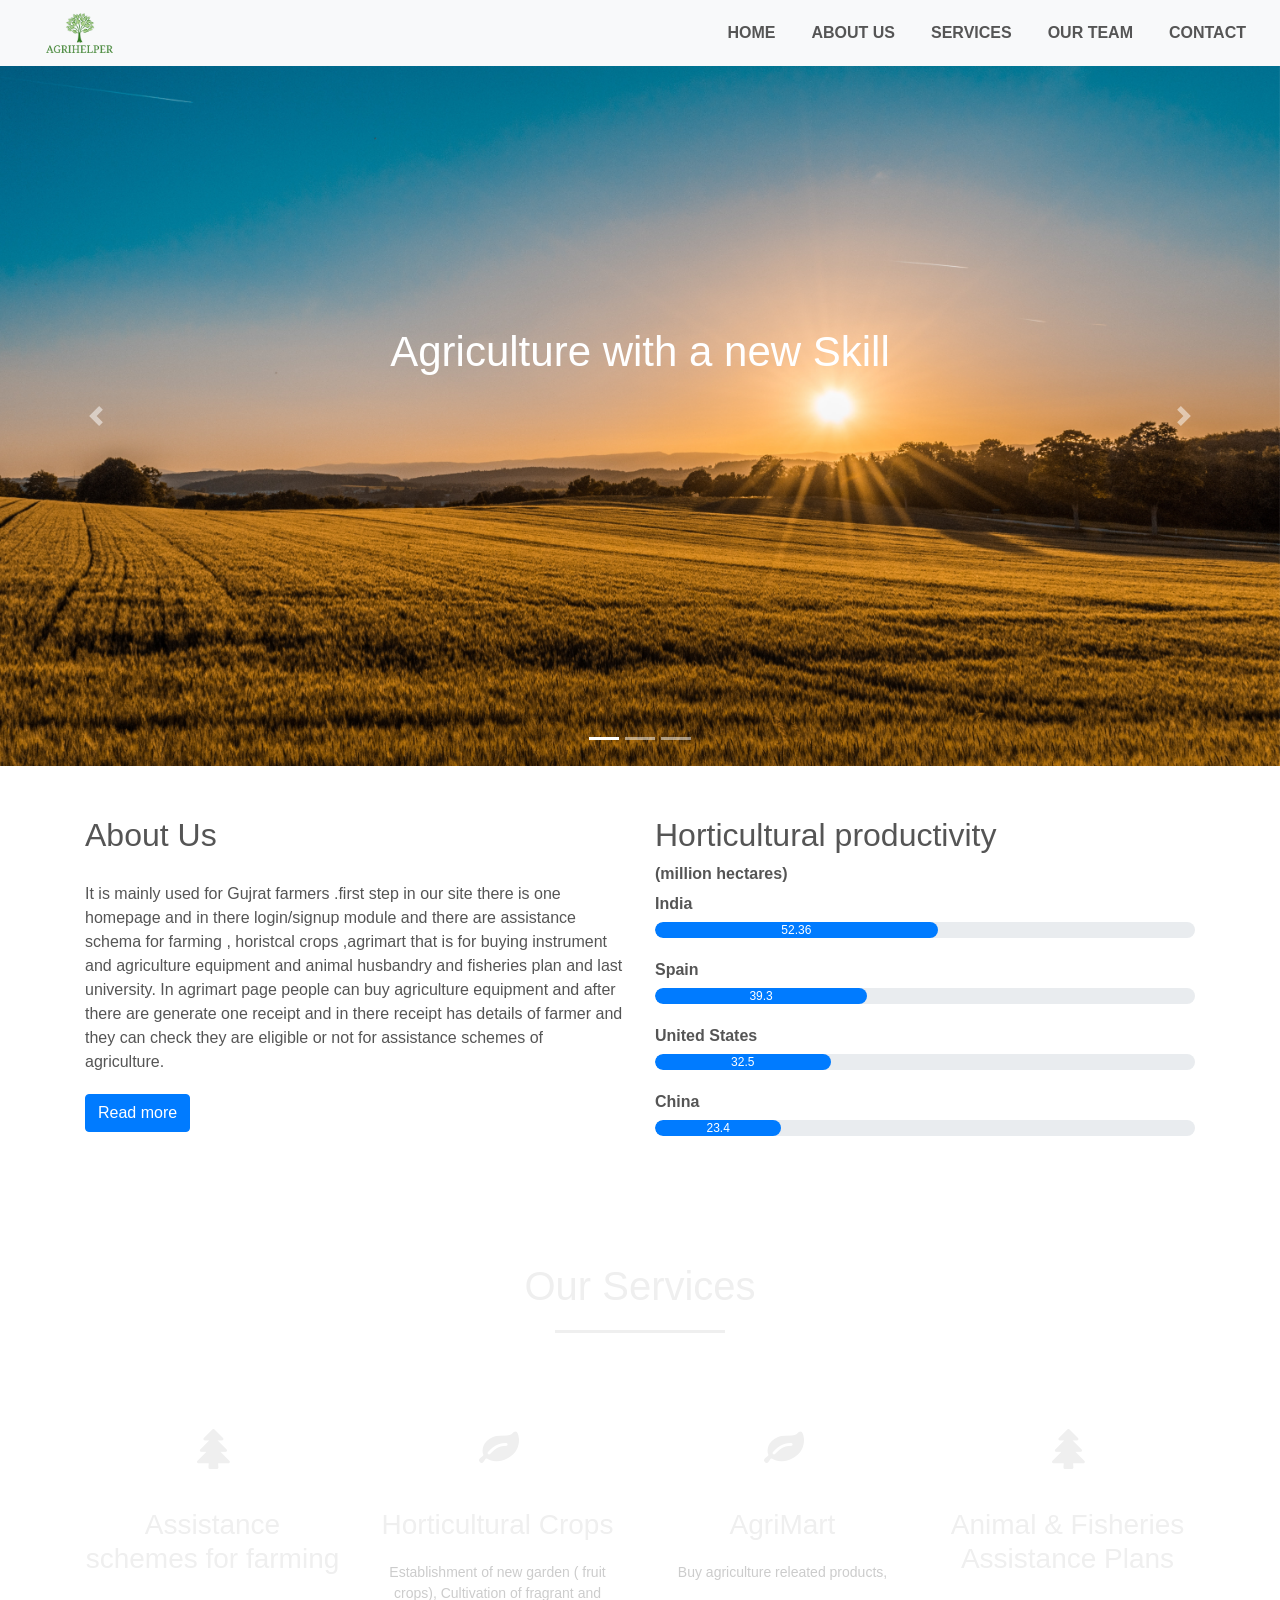
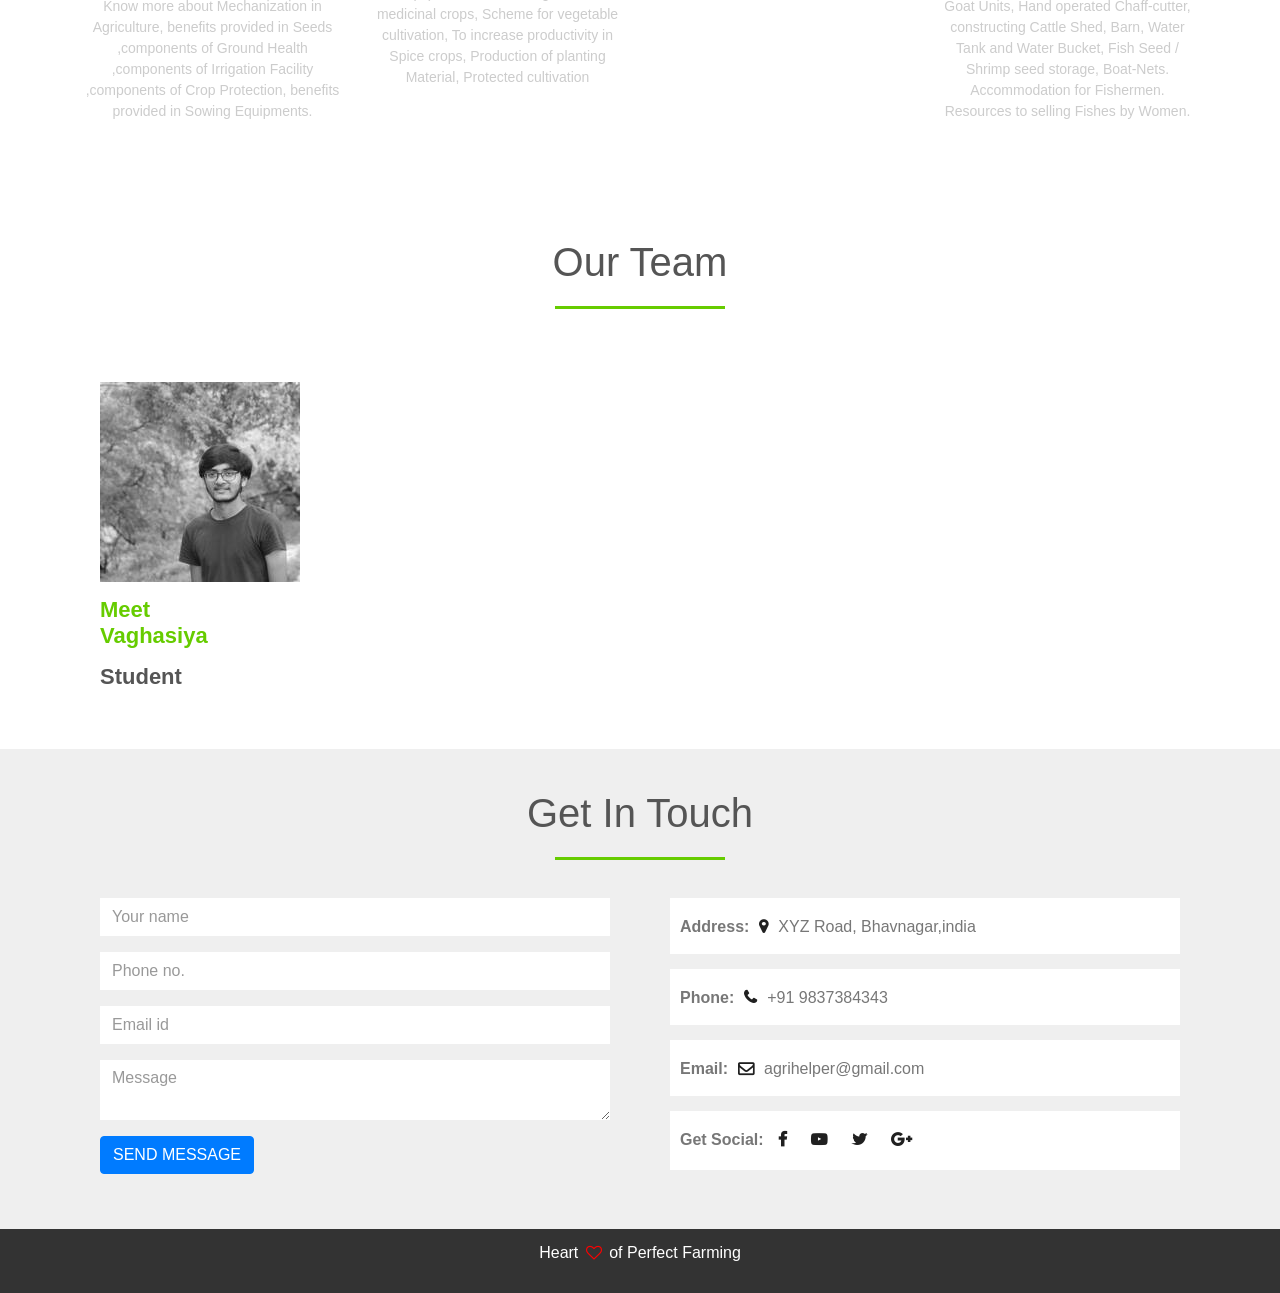
<file: web/index.html>
<html>
    <head>
        <title>AgriHelper</title>
        <link rel="stylesheet" href="style.css">
        <link rel="stylesheet" href="https://stackpath.bootstrapcdn.com/bootstrap/4.4.1/css/bootstrap.min.css">
        <link rel="stylesheet" href="https://stackpath.bootstrapcdn.com/font-awesome/4.7.0/css/font-awesome.min.css">
        <script src="https://code.jquery.com/jquery-3.4.1.slim.min.js"></script>
        <script src="https://cdn.jsdelivr.net/npm/popper.js@1.16.0/dist/umd/popper.min.js"></script>
        <script src="https://stackpath.bootstrapcdn.com/bootstrap/4.4.1/js/bootstrap.min.js"></script>
 

    </head>
    <body>
        <section id="nav-bar">
            <nav class="navbar navbar-expand-lg navbar-light bg-light">
                <a class="navbar-brand" href="index.html"><img src="pic/logo.png"></a>
                <button class="navbar-toggler" type="button" data-toggle="collapse" data-target="#navbarNav" aria-controls="navbarNav" aria-expanded="false" aria-label="Toggle navigation">
                  <span class="navbar-toggler-icon"></span>
                </button>
                <div class="collapse navbar-collapse" id="navbarNav">
                  <ul class="navbar-nav ml-auto">
                    <li class="nav-item">
                      <a class="nav-link" href="#top">HOME</a>
                    </li>
                    <li class="nav-item">
                      <a class="nav-link" href="#about">ABOUT US</a>
                    </li>
                    <li class="nav-item">
                      <a class="nav-link" href="#services">SERVICES</a>
                    </li>
                    <li class="nav-item">
                      <a class="nav-link " href="#team" >OUR TEAM</a>
                    </li>
                    <li class="nav-item">
                      <a class="nav-link " href="#contact" >CONTACT</a>
                    </li>
                  </ul>
                </div>
              </nav>
        </section>
        <div id="slider">
            <div id="headerSlider" class="carousel slide" data-ride="carousel">
                <ol class="carousel-indicators">
                  <li data-target="#headerSlider" data-slide-to="0" class="active"></li>
                  <li data-target="#headerSlider" data-slide-to="1"></li>
                  <li data-target="#headerSlider" data-slide-to="2"></li>
                </ol>
                <div class="carousel-inner">
                  <div class="carousel-item active">
                    <img src="pic/b.jpg" class="d-block img-fluid" style="height: 700px;width: 100%;">
                    <div class="carousel-caption">
                        <h5>Agriculture with a new Skill</h5>
                    </div>
                  </div>
                  <div class="carousel-item">
                    <img src="pic/c.jpg" class="d-block img-fluid" style="height: 700px;width: 100%;">
                    <div class="carousel-caption">
                        <h5>Agriculture that works for the future</h5>
                    </div>
                  </div>
                  <div class="carousel-item">
                    <img src="pic/1.jpg" class="d-block img-fluid" style="height: 700px;width: 100%;">
                    <div class="carousel-caption">
                        <h5>Growing community by inspiring healthy, whole, abundant living.</h5>
                    </div>
                  </div>
                </div>
                <a class="carousel-control-prev" href="#headerSlider" role="button" data-slide="prev">
                  <span class="carousel-control-prev-icon" aria-hidden="true"></span>
                  <span class="sr-only">Previous</span>
                </a>
                <a class="carousel-control-next" href="#headerSlider" role="button" data-slide="next">
                  <span class="carousel-control-next-icon" aria-hidden="true"></span>
                  <span class="sr-only">Next</span>
                </a>
              </div>
        </div>


        <section id="about">
            <div class="container">
                <div class="row">
                    <div class="col-md-6">
                        <h2>About Us</h2>
                        <div class="about-content">
                            It is mainly used for Gujrat farmers .first step in our site there is one homepage and in there 
                            login/signup module and there are assistance schema for farming , horistcal crops ,agrimart that 
                            is for buying instrument and agriculture equipment and animal husbandry and fisheries plan and last
                            university. In agrimart page people can buy agriculture equipment and after there are generate one
                            receipt and in there receipt has details of farmer and they can check they are eligible or not for 
                            assistance schemes of agriculture.
                        </div>
                        <button type="button" class="btn btn-primary">Read more</button>
                    </div>
                    <div class="col-md-6 skills-bar">
                        <h2>Horticultural productivity</h2><p>(million hectares)</p>
                        <p>India</p>
                        <div class="progress">
                            <div class="progress-bar" style="width: 52.36%;">52.36</div>
                        </div>
                        <p>Spain</p>
                        <div class="progress">
                            <div class="progress-bar" style="width: 39.3%;">39.3</div>
                        </div>
                        <p>United States</p>
                        <div class="progress">
                            <div class="progress-bar" style="width: 32.5%;">32.5</div>
                        </div>
                        <p>China</p>
                        <div class="progress">
                            <div class="progress-bar" style="width: 23.4%;">23.4</div>
                        </div>
                    </div>
                </div>
            </div>
        </section>

        <section id="services">
            <div class="container">
                <h1>Our Services</h1>
                <div class="row services">
                    <div class="col-md-3 text-center" onclick="window.location.href='secound.php';">
                        <div class="icon">
                            <i class="fa fa-tree"></i>
                        </div>
                        <h3>Assistance schemes for farming</h3>
                        <p>Know more about Mechanization in Agriculture, benefits provided in Seeds ,components of Ground Health ,components of Irrigation Facility 
                            ,components of Crop Protection, benefits provided in Sowing Equipments.</p>
                    </div>
                    <div class="col-md-3 text-center" onclick="window.location.href='third.html';">
                        <div class="icon">
                            <i class="fa fa-leaf"></i>
                        </div>
                        <h3>Horticultural Crops</h3>
                        <p>Establishment of new garden ( fruit crops), Cultivation of fragrant and medicinal crops, Scheme for vegetable cultivation,  To increase productivity in Spice crops, Production of planting Material, Protected cultivation</p>
                    </div>
                    <div class="col-md-3 text-center" onclick="window.location.href='index.php';">
                        <div class="icon">
                            <i class="fa fa-leaf"></i>
                        </div>
                        <h3>AgriMart</h3>
                        <p>Buy agriculture releated products, </p>
                    </div>
                    <div class="col-md-3 text-center" onclick="window.location.href='four.html';">
                        <div class="icon" >
                            <i class="fa fa-tree"></i>
                        </div>
                        <h3>Animal & Fisheries Assistance Plans</h3>
                        <p>Goat Units, Hand operated Chaff-cutter, constructing Cattle Shed, Barn, Water Tank and Water Bucket, Fish Seed / Shrimp seed storage, Boat-Nets. Accommodation for Fishermen.
                            Resources to selling Fishes by Women.</p>
                    </div>
                </div>
            </div>

        </section>

        <section id="team">
            <div class="container">
                <h1>Our Team</h1>
                <div class="row">
                    <div class="col-md-3 profile-pic text-center">
                        <!-- <div class="img-box">
                            <img src="pic/team1.jpg" class="img-responsive">
                            <ul>
                                <a href="#"><li> <i class="fa fa-facebook"></i></li></a>
                                <a href="#"><li> <i class="fa fa-twitter"></i></li></a>
                                <a href="#"><li> <i class="fa fa-linkedin"></i></li></a>
                            </ul>
                        </div>
                        <h2>Smit Khokhariya</h2>
                        <h3>Student</h3>
                    </div>-->
                    <div class="col-md-3 profile-pic text-center" >
                        <div class="img-box">
                            <img src="pic/meet_vaghasiya.jpg" class="img-responsive">
                            <ul>
                                <a href="#"><li> <i class="fa fa-facebook"></i></li></a>
                                <a href="#"><li> <i class="fa fa-twitter"></i></li></a>
                                <a href="#"><li> <i class="fa fa-linkedin"></i></li></a>
                            </ul>
                        </div>
                        <h2>Meet Vaghasiya</h2>
                        <h3>Student</h3>
                    </div>
                </div>
            </div>
        </section>
        <section id="contact">
            <div class="container">
                <h1>Get In Touch</h1>
                <div class="row">
                    <div class="col-md-6">
                        <form class="contact-form" action="includes/feedback.php" method="POST">
                            <div class="form-group">
                                <input type="text" class="form-control" name="username" placeholder="Your name" required>
                            </div>
                            <div class="form-group">
                                <input type="number" class="form-control" name="phoneno" placeholder="Phone no." required > 
                            </div>
                            <div class="form-group">
                                <input type="email" class="form-control" name="email" placeholder="Email id" required>
                            </div>
                            <div class="form-group">
                                <textarea  class="form-control" row="4"  name="message" placeholder="Message" required></textarea>
                            </div>
                            <button type="submit" class="btn btn-primary">SEND MESSAGE</button>
                        </form>
                    </div>
                    <div class="col-md-6 contact-info">
                        <div class="follow"><b>Address:</b><i class="fa fa-map-marker"></i>XYZ Road, Bhavnagar,india</div>
                        <div class="follow"><b>Phone:</b><i class="fa fa-phone"></i>+91 9837384343</div>
                        <div class="follow"><b>Email:</b><i class="fa fa-envelope-o"></i>agrihelper@gmail.com</div>
                        <div class="follow"><label><b>Get Social:</b></label>
                            <a href="#"><i class="fa fa-facebook"></i></a>
                            <a href="#"><i class="fa fa-youtube-play"></i></a>
                            <a href="#"><i class="fa fa-twitter"></i></a>
                            <a href="#"><i class="fa fa-google-plus"></i></a>
                        </div>
                    </div>
                </div>
            </div>
        </section>

        <section id="footer">
            <div class="container text-center">
                <p>Heart <i class="fa fa-heart-o"></i> of Perfect Farming</p>
            </div>
        </section>

        <script src="js/smooth-scroll.js"></script>
        <script>
            var scroll = new SmoothScroll('a[href*="#"]');
        </script>
    </body>
</html>
</file>
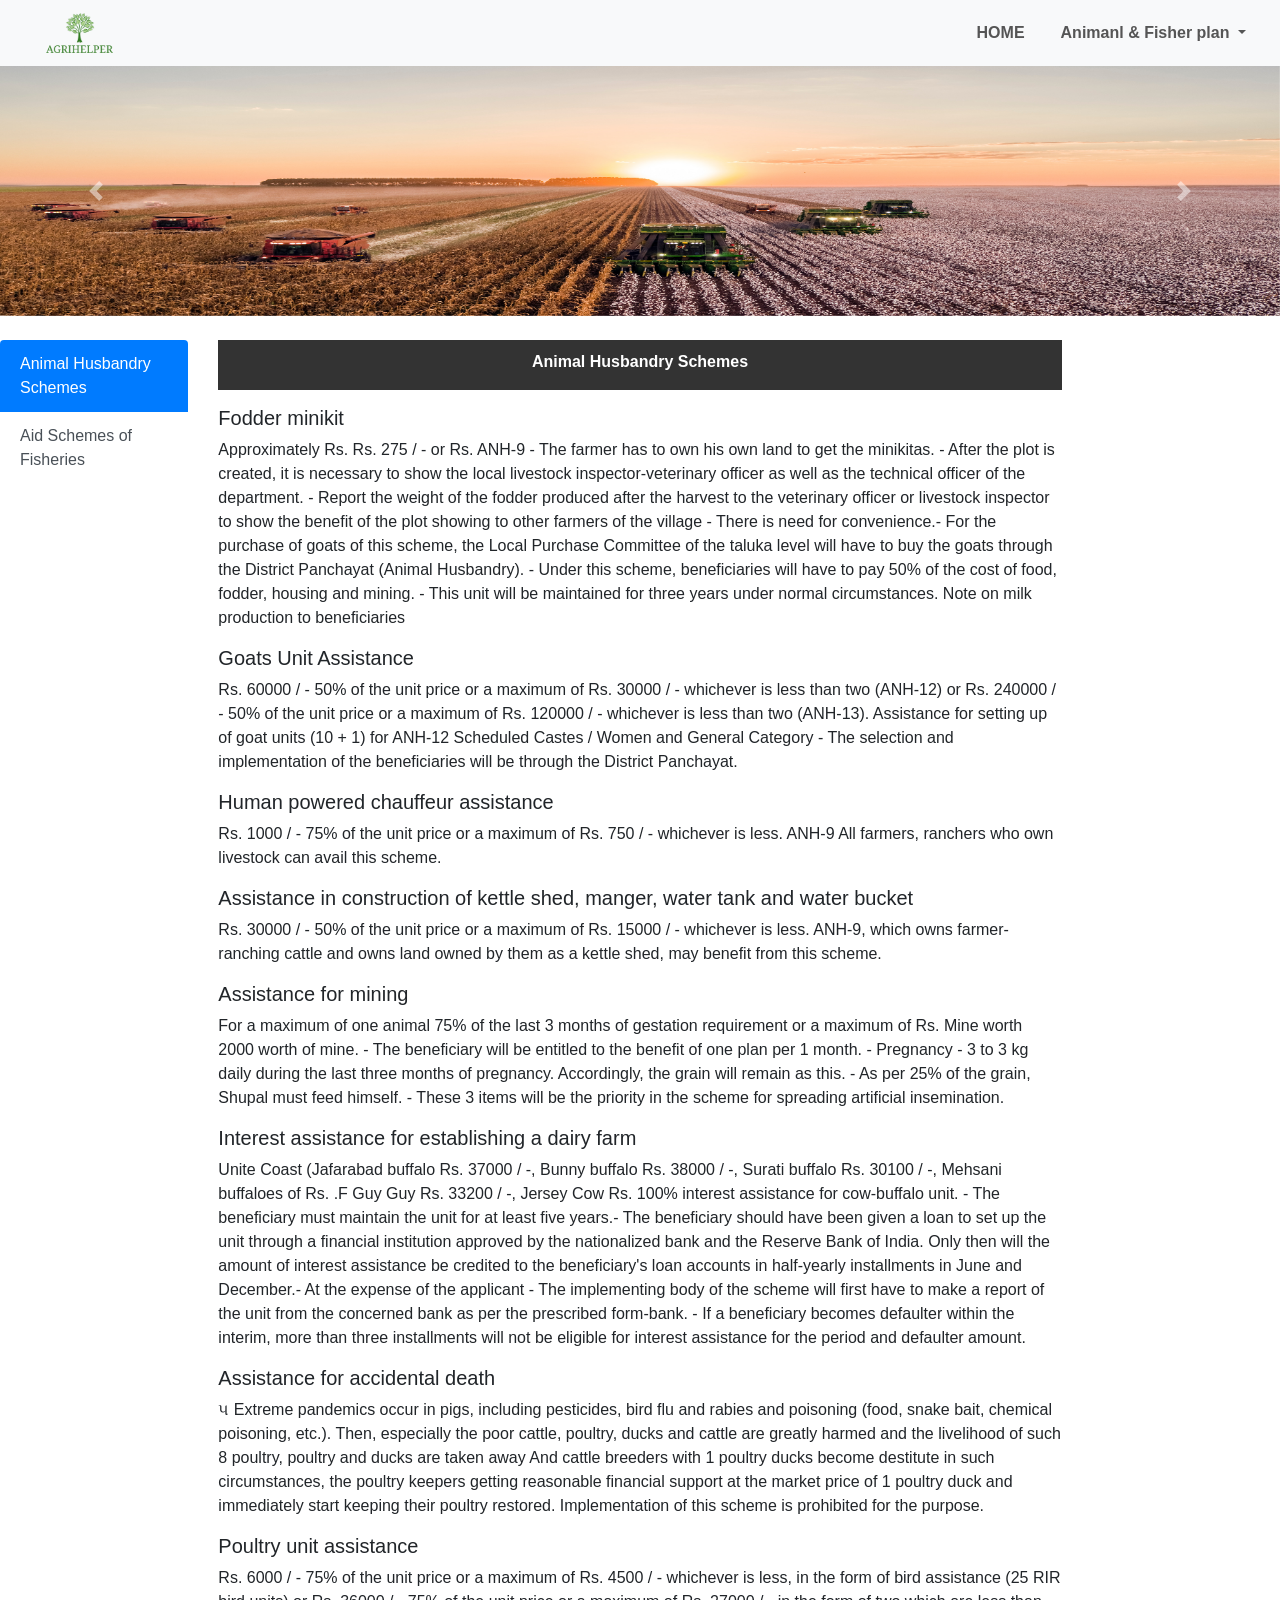
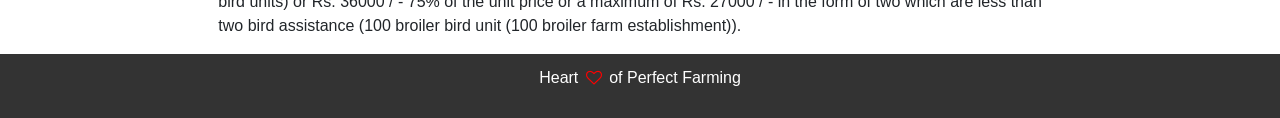
<file: web/four.html>
<!doctype html>
<html lang="en">
  <head>
  
    <!-- Required meta tags -->
    <meta charset="utf-8">
    <meta name="viewport" content="width=device-width, initial-scale=1, shrink-to-fit=no">

    <!-- Bootstrap CSS -->
    <link rel="stylesheet" href="bootstrap1.css" >
    <link rel="stylesheet" href="secound.css">
    <link rel="stylesheet" href="style.css">
    <link rel="stylesheet" href="https://stackpath.bootstrapcdn.com/bootstrap/4.4.1/css/bootstrap.min.css">
    <link rel="stylesheet" href="https://stackpath.bootstrapcdn.com/font-awesome/4.7.0/css/font-awesome.min.css">
    <script src="https://code.jquery.com/jquery-3.4.1.slim.min.js"></script>
    <script src="https://cdn.jsdelivr.net/npm/popper.js@1.16.0/dist/umd/popper.min.js"></script>
    <script src="https://stackpath.bootstrapcdn.com/bootstrap/4.4.1/js/bootstrap.min.js"></script>
    <title>AgriHelper</title>
 
    <style>
           
</style>
  </head>
  <body>
    <section id="nav-bar">
      <nav class="navbar navbar-expand-lg navbar-light bg-light">
          <a class="navbar-brand" href="index.html"><img src="pic/logo.png"></a>
          <button class="navbar-toggler" type="button" data-toggle="collapse" data-target="#navbarNav" aria-controls="navbarNav" aria-expanded="false" aria-label="Toggle navigation">
            <span class="navbar-toggler-icon"></span>
          </button>
          <div class="collapse navbar-collapse" id="navbarNav">
            <ul class="navbar-nav ml-auto">
              <li class="nav-item">
                <a class="nav-link" href="#index.html">HOME</a>
              </li>
              <li class="nav-item dropdown">
                <a class="nav-link dropdown-toggle" href="#" id="navbarDropdown" role="button" style="color:rgb(45, 224, 21);" data-toggle="dropdown" aria-haspopup="true" aria-expanded="false">
                  Animanl & Fisher plan 
                 </a>
                 <div class="dropdown-menu" aria-labelledby="navbarDropdown">
                   <a class="dropdown-item" href="secound.php"> Assistance schemes for farming</a>
                   <a class="dropdown-item" href="third.html">Horticultural crops</a>
                   
                   <a class="dropdown-item" href="index.php">AgriMart</a>
                   
                 </div>
              </li>
            </ul>
          </div>
        </nav>
  </section>
<div id="carouselExampleIndicators" class="carousel slide" data-ride="carousel">
 
  <div class="carousel-inner">
    <div class="carousel-item active">
      <img src="pic/c.jpg" class="d-block w-100"  alt="..." height=250>
    </div>
    <div class="carousel-item">
      <img src="pic/b.jpg" class="d-block w-100" alt="..." height=250>
    </div>
    <div class="carousel-item">
      <img src="pic/a.jpg" class="d-block w-100" alt="..." height=250>
    </div>
  </div>
  <a class="carousel-control-prev" href="#carouselExampleIndicators" role="button" data-slide="prev">
    <span class="carousel-control-prev-icon" aria-hidden="true"></span>
    <span class="sr-only">Previous</span>
  </a>
 <a class="carousel-control-next" href="#carouselExampleIndicators" role="button" data-slide="next">
    <span class="carousel-control-next-icon" aria-hidden="true"></span>
    <span class="sr-only">Next</span>
  </a>
</div><br>
  

</div>
<div class="row ">
  <div class="col-2 " >
    <div class="list-group " id="list-tab" role="tablist">
      <a class="list-group-item list-group-item-action active " style="border:2px;" id="list-home-list" data-toggle="list" href="#list-home"
        role="tab" aria-controls="home">Animal Husbandry Schemes</a>
      <a class="list-group-item list-group-item-action "  style="border:2px;"id="list-profile-list" data-toggle="list" href="#list-profile"
        role="tab" aria-controls="profile">Aid Schemes of Fisheries</a>
     
    </div>
  </div>
  <div class="col-8">
    <div class="tab-content" id="nav-tabContent">
      <div class="tab-pane fade show active" id="list-home" role="tabpanel" aria-labelledby="list-home-list">
      <p style="background:#333;color:#fff;height:50px;text-align:center;padding:10px"><b>Animal Husbandry Schemes</b></p>
      <h5>Fodder minikit</h5>
       <p>Approximately Rs. Rs. 275 / - or Rs. ANH-9 - The farmer has to own his own land to get the minikitas. - After the plot is created,
            it is necessary to show the local livestock inspector-veterinary officer as well as the technical officer of the department. - Report
            the weight of the fodder produced after the harvest to the veterinary officer or livestock inspector to show the benefit of the plot 
            showing to other farmers of the village - There is need for convenience.- For the purchase of goats of this scheme, the Local Purchase 
            Committee of the taluka level will have to buy the goats through the District Panchayat (Animal Husbandry). - Under this scheme, beneficiaries
            will have to pay 50% of the cost of food, fodder, housing and mining. - This unit will be maintained for three years under normal circumstances.
            Note on milk production to beneficiaries</p>
        <h5>Goats Unit Assistance</h5>
        <p>Rs. 60000 / - 50% of the unit price or a maximum of Rs. 30000 / - whichever is less than two (ANH-12) or Rs. 240000 / - 50% of the unit price 
        or a maximum of Rs. 120000 / - whichever is less than two (ANH-13). Assistance for setting up of goat units (10 + 1) for ANH-12 Scheduled Castes
        / Women and General Category - The selection and implementation of the beneficiaries will be through the District Panchayat.</p>
        <h5>Human powered chauffeur assistance</h5>
        <p>Rs. 1000 / - 75% of the unit price or a maximum of Rs. 750 / - whichever is less. ANH-9 All farmers, ranchers who own livestock can avail this scheme.</p>
        <h5>Assistance in construction of kettle shed, manger, water tank and water bucket</h5>
        <p>Rs. 30000 / - 50% of the unit price or a maximum of Rs. 15000 / - whichever is less. ANH-9, which owns farmer-ranching cattle and owns land owned by them as a kettle
         shed, may benefit from this scheme.</p>
        <h5>Assistance for mining</h5>
        <p>For a maximum of one animal 75% of the last 3 months of gestation requirement or a maximum of Rs. Mine worth 2000 worth of mine. - The beneficiary will be entitled to
        the benefit of one plan per 1 month. - Pregnancy - 3 to 3 kg daily during the last three months of pregnancy. Accordingly, the grain will remain as this. - As per 25% of
        the grain, Shupal must feed himself. - These 3 items will be the priority in the scheme for spreading artificial insemination.</p>
        <h5>Interest assistance for establishing a dairy farm</h5>
        <p>Unite Coast (Jafarabad buffalo Rs. 37000 / -, Bunny buffalo Rs. 38000 / -, Surati buffalo Rs. 30100 / -, Mehsani buffaloes of Rs. .F Guy Guy Rs. 33200 / -, Jersey Cow Rs. 
        100% interest assistance for cow-buffalo unit. - The beneficiary must maintain the unit for at least five years.- The beneficiary should have been given a loan 
        to set up the unit through a financial institution approved by the nationalized bank and the Reserve Bank of India. Only then will the amount of interest assistance 
        be credited to the beneficiary's loan accounts in half-yearly installments in June and December.- At the expense of the applicant - The implementing body of the 
        scheme will first have to make a report of the unit from the concerned bank as per the prescribed form-bank. - If a beneficiary becomes defaulter within the interim,
        more than three installments will not be eligible for interest assistance for the period and defaulter amount.</p>
        <h5>Assistance for accidental death</h5>
        <p>૫ Extreme pandemics occur in pigs, including pesticides, bird flu and rabies and poisoning (food, snake bait, chemical poisoning, etc.). Then, especially the poor
        cattle, poultry, ducks and cattle are greatly harmed and the livelihood of such 8 poultry, poultry and ducks are taken away And cattle breeders with 1 poultry ducks
        become destitute in such circumstances, the poultry keepers getting reasonable financial support at the market price of 1 poultry duck and immediately start keeping 
        their poultry restored. Implementation of this scheme is prohibited for the purpose.</p>
        <h5>Poultry unit assistance</h5>
        <p>Rs. 6000 / - 75% of the unit price or a maximum of Rs. 4500 / - whichever is less, in the form of bird assistance (25 RIR bird units) or Rs. 36000 / - 75% of the 
        unit price or a maximum of Rs. 27000 / - in the form of two which are less than two bird assistance (100 broiler bird unit (100 broiler farm establishment)).</p>
      </div>
      
      
      <div class="tab-pane fade" id="list-profile" role="tabpanel" aria-labelledby="list-profile-list">
       <p style="background:#333;color:#fff;height:50px;text-align:center;padding:10px"><b>Aid Schemes of Fisheries</b></p>
       <h5>Fish Seed / Shrimp Seed Collection</h5>
       <p>50% of the cost of fish seed / shrimp seed and 50% of the cost of transportation and 100% assistance of Scheduled Tribe. Account / GFCCA Will have to buy.</p>
       <h5>Boat-trap</h5>
       <p>50% of the cost or (1) Tin boat-net Rs.7500 / - (boat-Rs5000 / -and net of Rs.2500 / -) whichever is less than (2) FRP. Boat-net Rs.15000 / - 
        (Boat-Rs.1500 / - and net of Rs.2500 / -) whichever is less. The seller of the GFC / Manufacturer will have to purchase the seller.</p>
        <h5>The fisherman's accommodation</h5>
        <p>50000 / - per building for construction of 35 sq m in minimum.</p>
        <h5>Assists in selling fish equipment to women</h5>
        <p>50% of the cost or Rs. 5000 / - whichever is less than two [(1) Insulated Box Rs.1000 / - (2) Simple Box Rs.500 / - (3) Reduced Rs.2500 / - 
        (4) Weight Unit Unit Rs.1000 / -] (Male beneficiaries of Scheduled Castes are available). Will have to buy from the open market.</p>
        <h5>Petrolling boat</h5>
        <p>50% of the cost or whichever is less than Rs.2.50 lakhs, 75% of the cost in case of Scheduled Castes or Rs.3.75 lakhs whichever is less.
         Whichever is less (2) 75% of the purchase price of a three-wheel vehicle is Rs.1.50 lakh whichever is less.</p>
        <h5>Home Hatchery of colored fish</h5>
        <p>30% of the cost from the account or Rs. 45000 / - whichever is less than two and NFDB. 50% of the cost or Rs.75000 / - whichever is less.</p>
       <h5>VAT Relief on Diesel Buying Offshore Fishing Boats</h5>
       <p>100% help. Must be purchased from a valid protolump pump.</p>
       <h5>Electric equipment</h5>
       <p>(A) Equipment for two battery boats (1) Inverter Rs.8500 / - or purchase price less than two (2) Electric fireplace .3000 / - or purchase price 
       less than two (3) Electric Water Pump Rs.3000 / - or purchase price less than two (4) CLF Tuber.500 / - or Rs.15000 / - whichever is less than two (b)
       FRP boat Equipment for (1) Cost of Solar Electric Lantern or Rs.3500 / - whichever is less.</p>
       <h5>Life Saving Equipment</h5>
       <p>50% of the cost or Rs.20000 whichever is less than two [(1) (Life Jacket Rs.1100 / - (6 Nos) (2) Life Boy Ring Rs.500 / - (2 Nos) (3) Emergency 
        Light Rs. .5000 / - (2 Nos)].</p>
      </div>
    

    </div>
  </div>
</div>


<section id="footer">
  <div class="container text-center">
      <p>Heart <i class="fa fa-heart-o"></i> of Perfect Farming</p>
  </div>
</section>
</body>
</html>
</file>
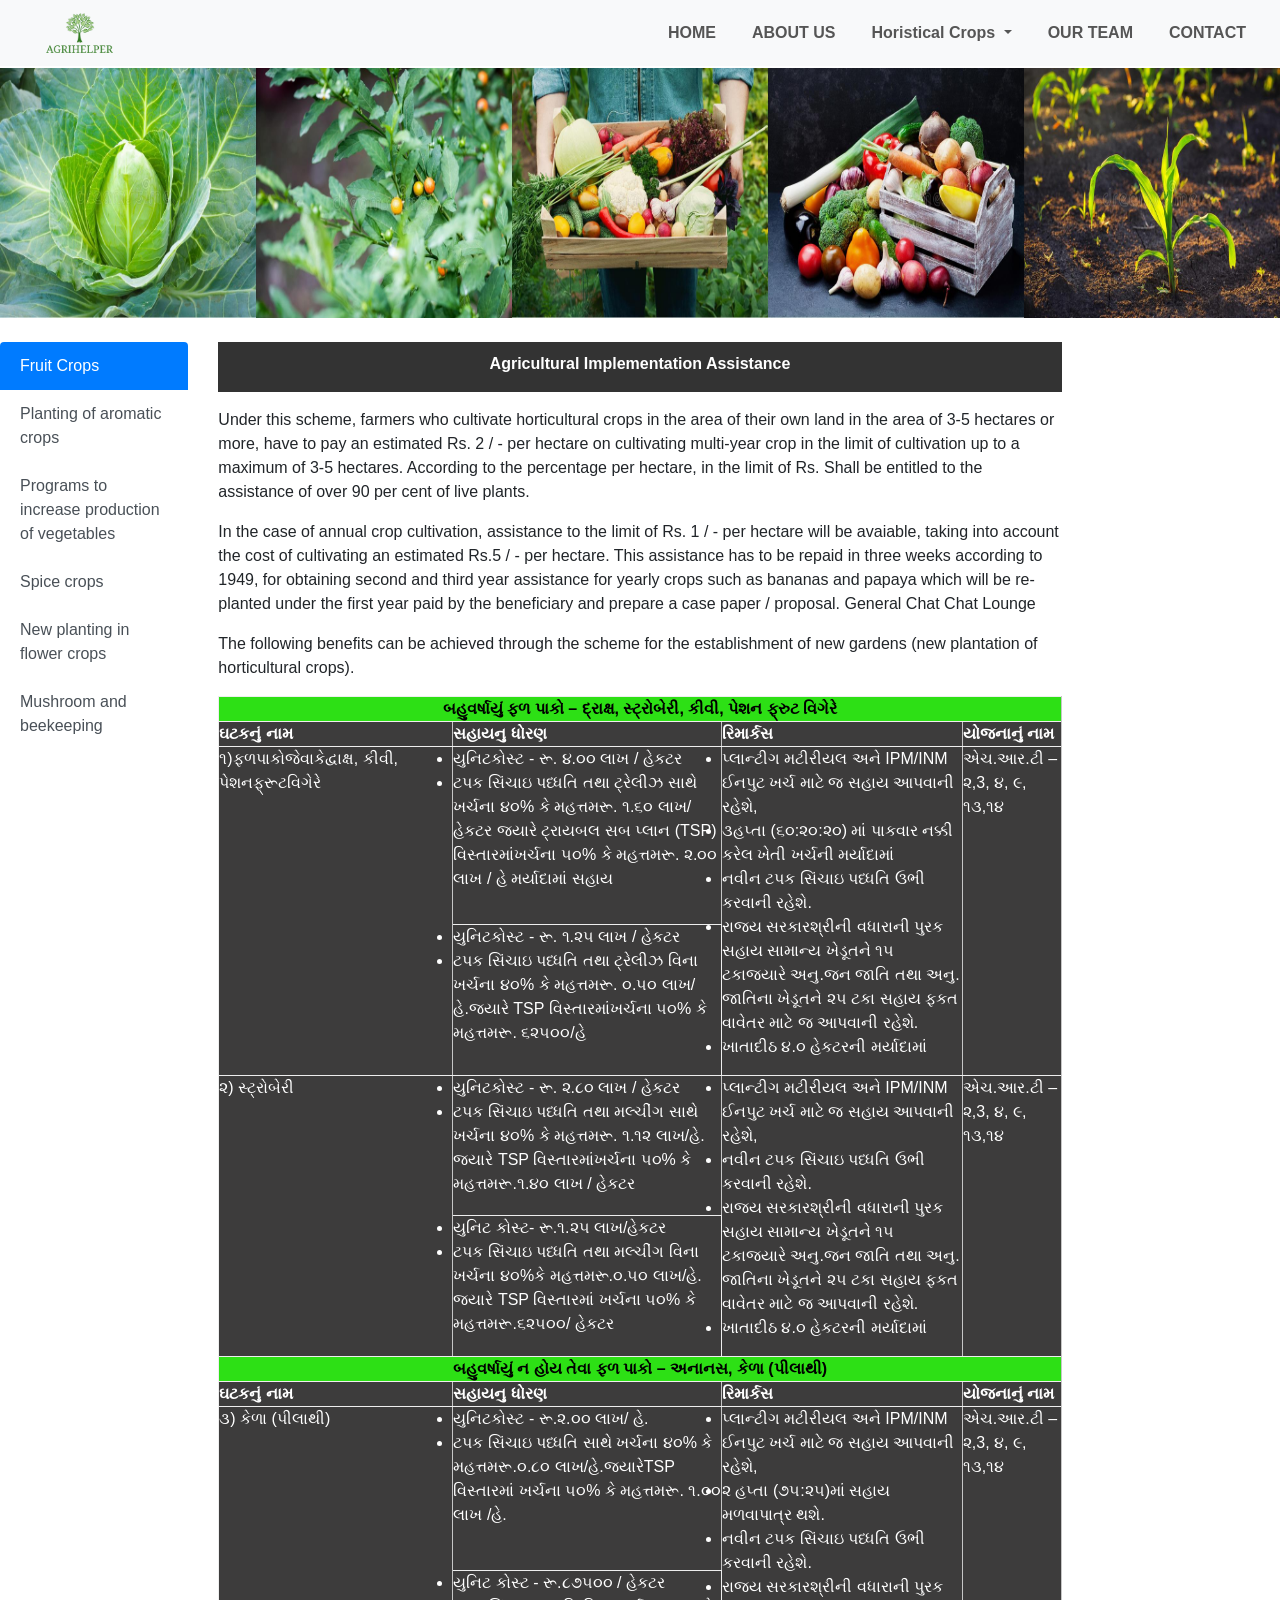
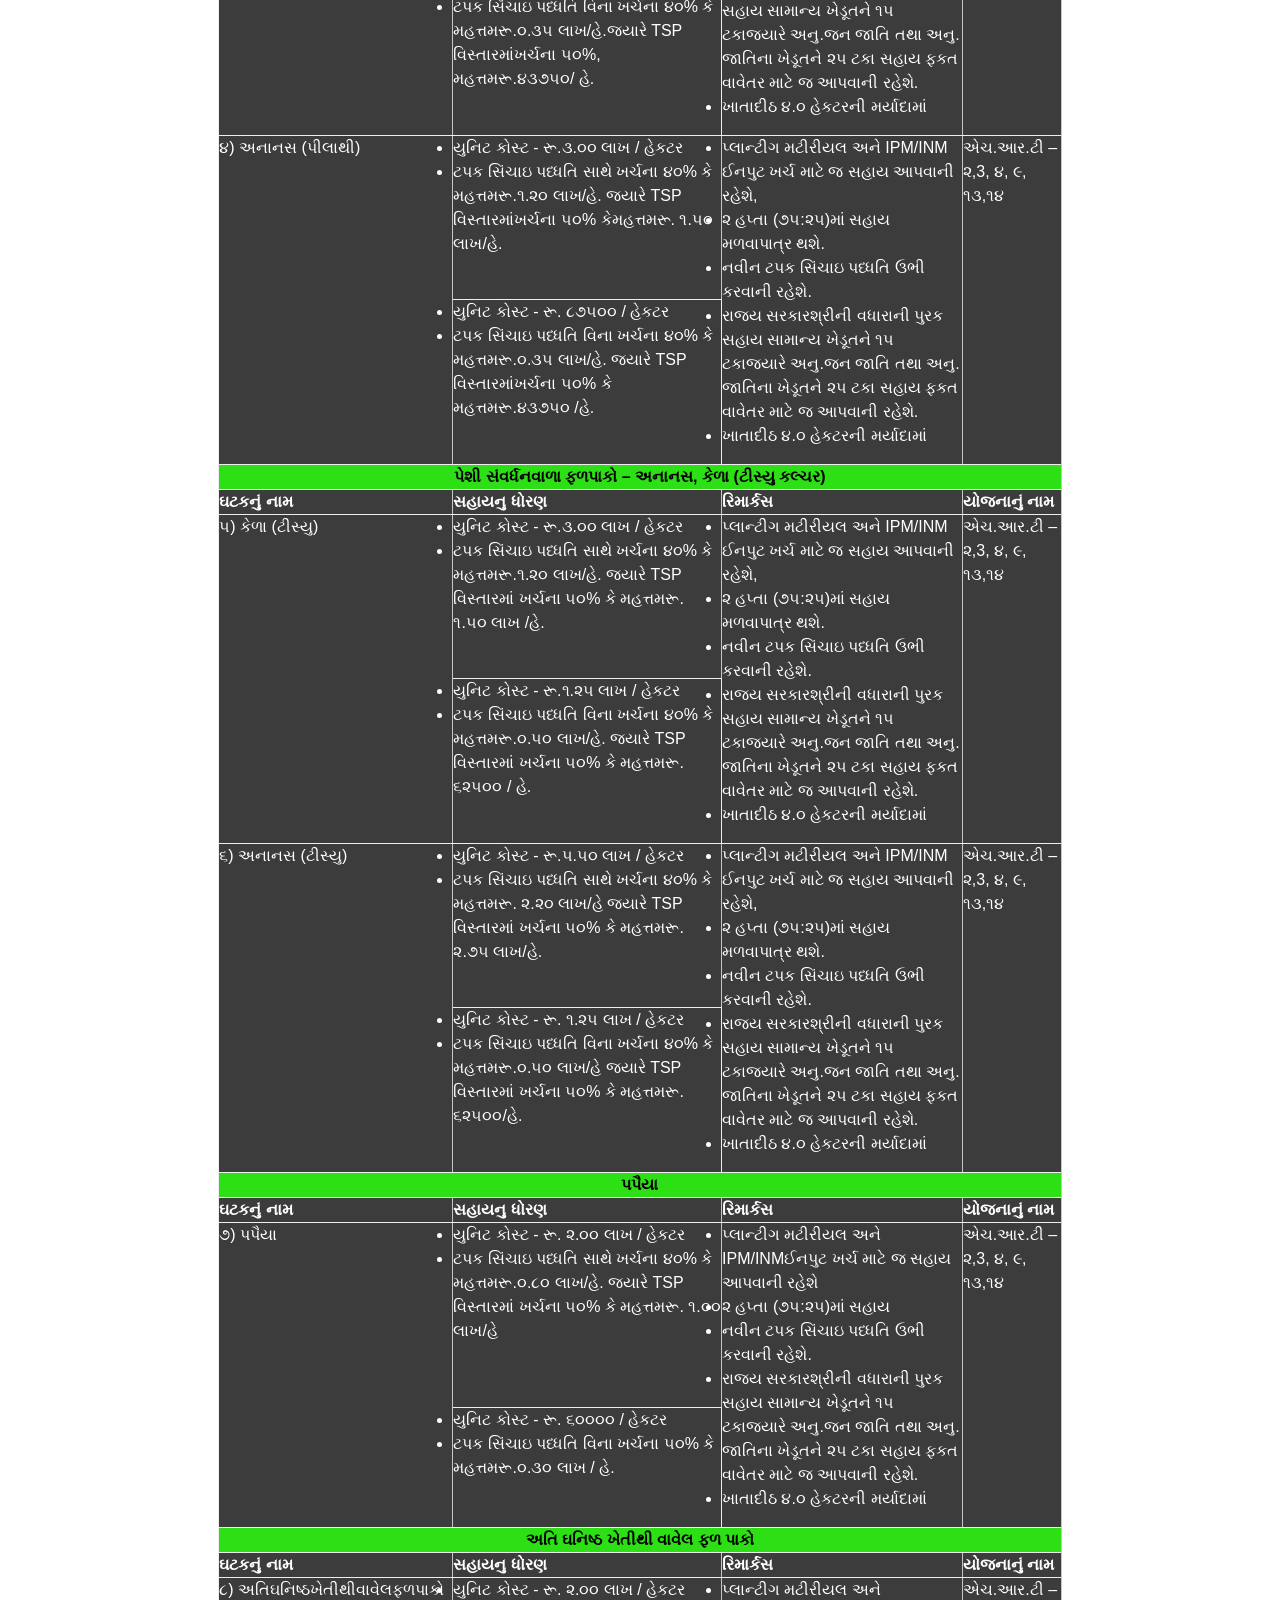
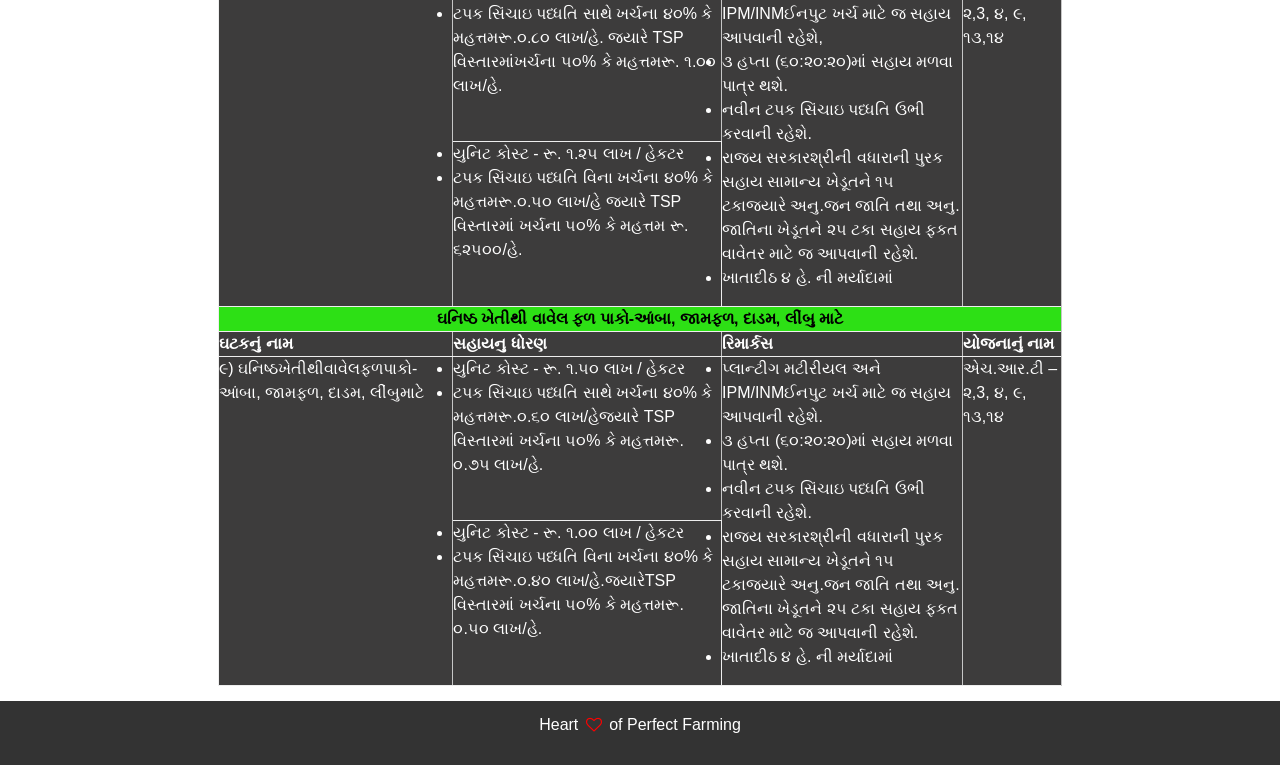
<file: web/third.html>
<!doctype html>
<html lang="en">
  <head>
  
    <!-- Required meta tags -->
    <meta charset="utf-8">
    <meta name="viewport" content="width=device-width, initial-scale=1, shrink-to-fit=no">

    <!-- Bootstrap CSS -->
    <link rel="stylesheet" href="bootstrap1.css" >
    <link rel="stylesheet" href="third.css">
    <link rel="stylesheet" href="style.css">
    <link rel="stylesheet" href="https://stackpath.bootstrapcdn.com/bootstrap/4.4.1/css/bootstrap.min.css">
    <link rel="stylesheet" href="https://stackpath.bootstrapcdn.com/font-awesome/4.7.0/css/font-awesome.min.css">
    <script src="https://code.jquery.com/jquery-3.4.1.slim.min.js"></script>
    <script src="https://cdn.jsdelivr.net/npm/popper.js@1.16.0/dist/umd/popper.min.js"></script>
    <script src="https://stackpath.bootstrapcdn.com/bootstrap/4.4.1/js/bootstrap.min.js"></script>
    <title>AgriHelper</title>
 
    <style>
           
</style>
  </head>
  <body>
    <section id="nav-bar">
      <nav class="navbar navbar-expand-lg navbar-light bg-light">
          <a class="navbar-brand" href="index.html"><img src="pic/logo.png"></a>
          <button class="navbar-toggler" type="button" data-toggle="collapse" data-target="#navbarNav" aria-controls="navbarNav" aria-expanded="false" aria-label="Toggle navigation">
            <span class="navbar-toggler-icon"></span>
          </button>
          <div class="collapse navbar-collapse" id="navbarNav">
            <ul class="navbar-nav ml-auto">
              <li class="nav-item">
                <a class="nav-link" href="index.html">HOME</a>
              </li>
              <li class="nav-item">
                <a class="nav-link" href="#about">ABOUT US</a>
              </li>
              <li class="nav-item dropdown">
                <a class="nav-link dropdown-toggle" href="third.html" id="navbarDropdown" role="button" style="color:rgb(45, 224, 21);" data-toggle="dropdown" aria-haspopup="true" aria-expanded="false">
                
                 Horistical Crops
                </a>
                <div class="dropdown-menu" aria-labelledby="navbarDropdown">
                  <a class="dropdown-item"  href="secound.php"> Assistance schemes for farming</a>
                  <a class="dropdown-item" href="index.php">AgriMart</a>
                  <a class="dropdown-item" href="four.html">Animal & Fishers plan</a>
                </div>
              </li>
              <li class="nav-item">
                <a class="nav-link " href="#team" >OUR TEAM</a>
              </li>
              <li class="nav-item">
                <a class="nav-link " href="#contact" >CONTACT</a>
              </li>
            </ul>
          </div>
        </nav>
  </section>
  

  
      <img src="pic/fruit-1.jpg" class="d-block w-100"  alt="..." height=250 style="margin-top:.05cm;">
    <br>
    


</div>
<div class="row ">
  <div class="col-2 " >
    <div class="list-group " id="list-tab" role="tablist">
      <a class="list-group-item list-group-item-action active " style="border:2px;" id="list-home-list" data-toggle="list" href="#list-home"
        role="tab" aria-controls="home">Fruit Crops</a>
      <a class="list-group-item list-group-item-action "  style="border:2px;"id="list-profile-list" data-toggle="list" href="#list-profile"
        role="tab" aria-controls="profile">Planting of aromatic crops</a>
      <a class="list-group-item list-group-item-action  " style="border:2px;" id="list-messages-list" data-toggle="list" href="#list-messages"
        role="tab" aria-controls="messages">Programs to increase production of vegetables</a>
      <a class="list-group-item list-group-item-action  " style="border:2px;" id="list-settings-list" data-toggle="list" href="#list-settings"
        role="tab" aria-controls="settings">Spice crops</a>
        <a class="list-group-item list-group-item-action  " style="border:2px;" id="list-status-list" data-toggle="list" href="#list-status"
        role="tab" aria-controls="status">New planting in flower crops</a>
          <a class="list-group-item list-group-item-action  " style="border:2px;" id="list-s6-list" data-toggle="list" href="#list-s6"
        role="tab" aria-controls="status">Mushroom and beekeeping</a>

    </div>
  </div>
  <div class="col-8">
    <div class="tab-content" id="nav-tabContent">
      <div class="tab-pane fade show active" id="list-home" role="tabpanel" aria-labelledby="list-home-list">
      <p style="background:#333;color:#fff;height:50px;text-align:center;padding:10px"><b>Agricultural Implementation Assistance</b></p>
       <p>Under this scheme, farmers who cultivate horticultural crops in the area of ​​their own land in the area of ​​3-5 hectares or more,
        have to pay an estimated Rs. 2 / - per hectare on cultivating multi-year crop in the limit of cultivation up to a maximum of 3-5 hectares. 
        According to the percentage per hectare, in the limit of Rs. Shall be entitled to the assistance of over 90 per cent of live plants.</p>
        <p>In the case of annual crop cultivation, assistance to the limit of Rs. 1 / - per hectare will be avaiable, taking into account the cost of cultivating an estimated Rs.5 / - per hectare.
         This assistance has to be repaid in three weeks according to 1949, for obtaining second and third
         year assistance for yearly crops such as bananas and papaya which will be re-planted under the first year paid by the beneficiary and prepare a case paper / proposal. General Chat Chat Lounge</p>
         <p>The following benefits can be achieved through the scheme for the establishment of new gardens (new plantation of horticultural crops).</p>
      <table class="tableData" width="100%" cellspacing="0" cellpadding="0" border="1">
<tbody>
<tr class="evenRow">
<td colspan="4" align="center" style="background-color:rgb(45, 224, 21);color:black;"><span style="font-weight:bold;">બહુવર્ષાયું ફ્ળ પાકો – દ્રાક્ષ, સ્ટ્રોબેરી, કીવી, પેશન ફ્રુટ વિગેરે</span></td>
</tr>
<tr>
<th>ઘટકનું નામ </th>
<th>સહાયનુ ધોરણ </th>
<th>રિમાર્કસ </th>
<th>યોજનાનું નામ </th>
</tr>
<tr class="evenRow">
<td rowspan="2" valign="top">૧)ફળપાકોજેવાકેદ્વાક્ષ, કીવી, પેશનફ્રૂટવિગેરે </td>
<td valign="top">
<ul class="bulletText">
<li>યુનિટકોસ્ટ - રૂ. ૪.૦૦ લાખ / હેકટર </li><li>ટપક સિંચાઇ પધ્ધતિ તથા ટ્રેલીઝ સાથે ખર્ચના ૪૦% કે મહત્તમરૂ. ૧.૬૦ લાખ/ હેકટર જ્યારે ટ્રાયબલ સબ પ્લાન (TSP) વિસ્તારમાંખર્ચના ૫૦% કે મહત્તમરૂ. ૨.૦૦ લાખ / હે મર્યાદામાં સહાય</li></ul>
</td>
<td rowspan="2" valign="top">
<ul class="bulletText">
<li>પ્લાન્ટીગ મટીરીયલ અને IPM/INM ઈનપુટ ખર્ચ માટે જ સહાય આપવાની રહેશે, </li><li>૩હપ્તા (૬૦:૨૦:૨૦) માં પાકવાર નક્કી કરેલ ખેતી ખર્ચની મર્યાદામાં </li><li>નવીન ટપક સિંચાઇ પધ્ધતિ ઉભી કરવાની રહેશે. </li><li>રાજય સરકારશ્રીની વધારાની પુરક સહાય સામાન્ય ખેડૂતને ૧૫ ટકાજયારે અનુ.જન જાતિ તથા અનુ. જાતિના ખેડૂતને ૨૫ ટકા સહાય ફ્કત વાવેતર માટે જ આપવાની રહેશે.</li><li>ખાતાદીઠ ૪.૦ હેકટરની મર્યાદામાં</li></ul>
</td>
<td rowspan="2" valign="top">એચ.આર.ટી –૨,3, ૪, ૯, ૧૩,૧૪ </td>
</tr>
<tr>
<td valign="top">
<ul class="bulletText">
<li>યુનિટકોસ્ટ - રૂ. ૧.૨૫ લાખ / હેકટર </li><li>ટપક સિંચાઇ પધ્ધતિ તથા ટ્રેલીઝ વિના ખર્ચના ૪૦% કે મહત્તમરૂ. ૦.૫૦ લાખ/હે.જ્યારે TSP વિસ્તારમાંખર્ચના ૫૦% કે મહત્તમરૂ. ૬૨૫૦૦/હે</li></ul>
</td>
</tr>
<tr class="evenRow">
<td rowspan="2" valign="top">૨) સ્ટ્રોબેરી </td>
<td valign="top">
<ul class="bulletText">
<li>યુનિટકોસ્ટ - રૂ. ૨.૮૦ લાખ / હેકટર </li><li>ટપક સિંચાઇ પધ્ધતિ તથા મલ્ચીંગ સાથે ખર્ચના ૪૦% કે મહત્તમરૂ. ૧.૧૨ લાખ/હે. જ્યારે TSP વિસ્તારમાંખર્ચના ૫૦% કે મહત્તમરૂ.૧.૪૦ લાખ / હેકટર</li></ul>
</td>
<td rowspan="2" valign="top">
<ul class="bulletText">
<li>પ્લાન્ટીગ મટીરીયલ અને IPM/INM ઈનપુટ ખર્ચ માટે જ સહાય આપવાની રહેશે, </li><li>નવીન ટપક સિંચાઇ પધ્ધતિ ઉભી કરવાની રહેશે. </li><li>રાજય સરકારશ્રીની વધારાની પુરક સહાય સામાન્ય ખેડૂતને ૧૫ ટકાજયારે અનુ.જન જાતિ તથા અનુ. જાતિના ખેડૂતને ૨૫ ટકા સહાય ફ્કત વાવેતર માટે જ આપવાની રહેશે.</li><li>ખાતાદીઠ ૪.૦ હેકટરની મર્યાદામાં</li></ul>
</td>
<td rowspan="2" valign="top">એચ.આર.ટી –૨,3, ૪, ૯, ૧૩,૧૪ </td>
</tr>
<tr>
<td valign="top">
<ul class="bulletText">
<li>યુનિટ કોસ્ટ- રૂ.૧.૨૫ લાખ/હેકટર </li><li>ટપક સિંચાઇ પધ્ધતિ તથા મલ્ચીંગ વિના ખર્ચના ૪૦%કે મહત્તમરૂ.૦.૫૦ લાખ/હે. જ્યારે TSP વિસ્તારમાં ખર્ચના ૫૦% કે મહત્તમરૂ.૬૨૫૦૦/ હેકટર</li></ul>
</td>
</tr>
<tr class="evenRow">
<td colspan="4" valign="top" align="center" style="background-color:rgb(45, 224, 21);color:black;"><span style="font-weight:bold">બહુવર્ષાયું ન હોય તેવા ફ્ળ પાકો – અનાનસ, કેળા (પીલાથી)</span></td>
</tr>
<tr>
<th>ઘટકનું નામ </th>
<th>સહાયનુ ધોરણ </th>
<th>રિમાર્કસ </th>
<th>યોજનાનું નામ </th>
</tr>
<tr class="evenRow">
<td rowspan="2" valign="top">૩) કેળા (પીલાથી)</td>
<td valign="top">
<ul class="bulletText">
<li>યુનિટકોસ્ટ - રૂ.૨.૦૦ લાખ/ હે. </li><li>ટપક સિંચાઇ પધ્ધતિ સાથે ખર્ચના ૪૦% કે મહત્તમરૂ.૦.૮૦ લાખ/હે.જ્યારેTSP વિસ્તારમાં ખર્ચના ૫૦% કે મહત્તમરૂ. ૧.૦૦ લાખ /હે.</li></ul>
</td>
<td rowspan="2" valign="top">
<ul class="bulletText">
<li>પ્લાન્ટીગ મટીરીયલ અને IPM/INM ઈનપુટ ખર્ચ માટે જ સહાય આપવાની રહેશે, </li><li>૨ હપ્તા (૭૫:૨૫)માં સહાય મળવાપાત્ર થશે. </li><li>નવીન ટપક સિંચાઇ પધ્ધતિ ઉભી કરવાની રહેશે. </li><li>રાજય સરકારશ્રીની વધારાની પુરક સહાય સામાન્ય ખેડૂતને ૧૫ ટકાજયારે અનુ.જન જાતિ તથા અનુ. જાતિના ખેડૂતને ૨૫ ટકા સહાય ફ્કત વાવેતર માટે જ આપવાની રહેશે.</li><li>ખાતાદીઠ ૪.૦ હેકટરની મર્યાદામાં</li></ul>
</td>
<td rowspan="2" valign="top">એચ.આર.ટી –૨,3, ૪, ૯, ૧૩,૧૪ </td>
</tr>
<tr>
<td valign="top">
<ul class="bulletText">
<li>યુનિટ કોસ્ટ - રૂ.૮૭૫૦૦ / હેકટર </li><li>ટપક સિંચાઇ પધ્ધતિ વિના ખર્ચના ૪૦% કે મહત્તમરૂ.૦.૩૫ લાખ/હે.જ્યારે TSP વિસ્તારમાંખર્ચના ૫૦%, મહત્તમરૂ.૪૩૭૫૦/ હે.</li></ul>
</td>
</tr>
<tr class="evenRow">
<td rowspan="2" valign="top">૪) અનાનસ (પીલાથી)</td>
<td valign="top">
<ul class="bulletText">
<li>યુનિટ કોસ્ટ - રૂ.૩.૦૦ લાખ / હેકટર </li><li>ટપક સિંચાઇ પધ્ધતિ સાથે ખર્ચના ૪૦% કે મહત્તમરૂ.૧.૨૦ લાખ/હે. જ્યારે TSP વિસ્તારમાંખર્ચના ૫૦% કેમહત્તમરૂ. ૧.૫૦ લાખ/હે.</li></ul>
</td>
<td rowspan="2" valign="top">
<ul class="bulletText">
<li>પ્લાન્ટીગ મટીરીયલ અને IPM/INM ઈનપુટ ખર્ચ માટે જ સહાય આપવાની રહેશે, </li><li>૨ હપ્તા (૭૫:૨૫)માં સહાય મળવાપાત્ર થશે. </li><li>નવીન ટપક સિંચાઇ પધ્ધતિ ઉભી કરવાની રહેશે. </li><li>રાજય સરકારશ્રીની વધારાની પુરક સહાય સામાન્ય ખેડૂતને ૧૫ ટકાજયારે અનુ.જન જાતિ તથા અનુ. જાતિના ખેડૂતને ૨૫ ટકા સહાય ફ્કત વાવેતર માટે જ આપવાની રહેશે.</li><li>ખાતાદીઠ ૪.૦ હેકટરની મર્યાદામાં</li></ul>
</td>
<td rowspan="2" valign="top">એચ.આર.ટી –૨,3, ૪, ૯, ૧૩,૧૪ </td>
</tr>
<tr>
<td valign="top">
<ul class="bulletText">
<li>યુનિટ કોસ્ટ - રૂ. ૮૭૫૦૦ / હેકટર </li><li>ટપક સિંચાઇ પધ્ધતિ વિના ખર્ચના ૪૦% કે મહત્તમરૂ.૦.૩૫ લાખ/હે. જ્યારે TSP વિસ્તારમાંખર્ચના ૫૦% કે મહત્તમરૂ.૪૩૭૫૦ /હે.</li></ul>
</td>
</tr>
<tr class="evenRow">
<td colspan="4" valign="top" align="center" style="background-color:rgb(45, 224, 21);color:black;"><span style="font-weight:bold">પેશી સંવર્ધનવાળા ફ્ળપાકો – અનાનસ, કેળા (ટીસ્યુ કલ્ચર)</span></td>
</tr>
<tr>
<th>ઘટકનું નામ </th>
<th>સહાયનુ ધોરણ </th>
<th>રિમાર્કસ </th>
<th>યોજનાનું નામ </th>
</tr>
<tr class="evenRow">
<td rowspan="2" valign="top">૫) કેળા (ટીસ્યુ)</td>
<td valign="top">
<ul class="bulletText">
<li>યુનિટ કોસ્ટ - રૂ.૩.૦૦ લાખ / હેકટર </li><li>ટપક સિંચાઇ પધ્ધતિ સાથે ખર્ચના ૪૦% કે મહત્તમરૂ.૧.૨૦ લાખ/હે. જ્યારે TSP વિસ્તારમાં ખર્ચના ૫૦% કે મહત્તમરૂ. ૧.૫૦ લાખ /હે.</li></ul>
</td>
<td rowspan="2" valign="top">
<ul class="bulletText">
<li>પ્લાન્ટીગ મટીરીયલ અને IPM/INM ઈનપુટ ખર્ચ માટે જ સહાય આપવાની રહેશે, </li><li>૨ હપ્તા (૭૫:૨૫)માં સહાય મળવાપાત્ર થશે. </li><li>નવીન ટપક સિંચાઇ પધ્ધતિ ઉભી કરવાની રહેશે. </li><li>રાજય સરકારશ્રીની વધારાની પુરક સહાય સામાન્ય ખેડૂતને ૧૫ ટકાજયારે અનુ.જન જાતિ તથા અનુ. જાતિના ખેડૂતને ૨૫ ટકા સહાય ફ્કત વાવેતર માટે જ આપવાની રહેશે.</li><li>ખાતાદીઠ ૪.૦ હેકટરની મર્યાદામાં</li></ul>
</td>
<td rowspan="2" valign="top">એચ.આર.ટી –૨,3, ૪, ૯, ૧૩,૧૪</td>
</tr>
<tr>
<td valign="top">
<ul class="bulletText">
<li>યુનિટ કોસ્ટ - રૂ.૧.૨૫ લાખ / હેકટર </li><li>ટપક સિંચાઇ પધ્ધતિ વિના ખર્ચના ૪૦% કે મહત્તમરૂ.૦.૫૦ લાખ/હે. જ્યારે TSP વિસ્તારમાં ખર્ચના ૫૦% કે મહત્તમરૂ. ૬૨૫૦૦ / હે.</li></ul>
</td>
</tr>
<tr class="evenRow">
<td rowspan="2" valign="top">૬) અનાનસ (ટીસ્યુ)</td>
<td valign="top">
<ul class="bulletText">
<li>યુનિટ કોસ્ટ - રૂ.૫.૫૦ લાખ / હેકટર </li><li>ટપક સિંચાઇ પધ્ધતિ સાથે ખર્ચના ૪૦% કે મહત્તમરૂ. ૨.૨૦ લાખ/હે જ્યારે TSP વિસ્તારમાં ખર્ચના ૫૦% કે મહત્તમરૂ. ૨.૭૫ લાખ/હે.</li></ul>
</td>
<td rowspan="2" valign="top">
<ul class="bulletText">
<li>પ્લાન્ટીગ મટીરીયલ અને IPM/INM ઈનપુટ ખર્ચ માટે જ સહાય આપવાની રહેશે, </li><li>૨ હપ્તા (૭૫:૨૫)માં સહાય મળવાપાત્ર થશે. </li><li>નવીન ટપક સિંચાઇ પધ્ધતિ ઉભી કરવાની રહેશે. </li><li>રાજય સરકારશ્રીની વધારાની પુરક સહાય સામાન્ય ખેડૂતને ૧૫ ટકાજયારે અનુ.જન જાતિ તથા અનુ. જાતિના ખેડૂતને ૨૫ ટકા સહાય ફ્કત વાવેતર માટે જ આપવાની રહેશે.</li><li>ખાતાદીઠ ૪.૦ હેકટરની મર્યાદામાં</li></ul>
</td>
<td rowspan="2" valign="top">એચ.આર.ટી –૨,3, ૪, ૯, ૧૩,૧૪ </td>
</tr>
<tr>
<td valign="top">
<ul class="bulletText">
<li>યુનિટ કોસ્ટ - રૂ. ૧.૨૫ લાખ / હેકટર </li><li>ટપક સિંચાઇ પધ્ધતિ વિના ખર્ચના ૪૦% કે મહત્તમરૂ.૦.૫૦ લાખ/હે જ્યારે TSP વિસ્તારમાં ખર્ચના ૫૦% કે મહત્તમરૂ. ૬૨૫૦૦/હે.</li></ul>
</td>
</tr>
<tr class="evenRow">
<td colspan="4" valign="top" align="center" style="background-color:rgb(45, 224, 21);color:black;"><span style="font-weight:bold">પપૈયા</span></td>
</tr>
<tr>
<th>ઘટકનું નામ </th>
<th>સહાયનુ ધોરણ </th>
<th>રિમાર્કસ </th>
<th>યોજનાનું નામ </th>
</tr>
<tr class="evenRow">
<td rowspan="2" valign="top">૭) પપૈયા </td>
<td valign="top">
<ul class="bulletText">
<li>યુનિટ કોસ્ટ - રૂ. ૨.૦૦ લાખ / હેકટર </li><li>ટપક સિંચાઇ પધ્ધતિ સાથે ખર્ચના ૪૦% કે મહત્તમરૂ.૦.૮૦ લાખ/હે. જ્યારે TSP વિસ્તારમાં ખર્ચના ૫૦% કે મહત્તમરૂ. ૧.૦૦ લાખ/હે</li></ul>
</td>
<td rowspan="2" valign="top">
<ul class="bulletText">
<li>પ્લાન્ટીગ મટીરીયલ અને IPM/INMઈનપુટ ખર્ચ માટે જ સહાય આપવાની રહેશે </li><li>૨ હપ્તા (૭૫:૨૫)માં સહાય </li><li>નવીન ટપક સિંચાઇ પધ્ધતિ ઉભી કરવાની રહેશે. </li><li>રાજય સરકારશ્રીની વધારાની પુરક સહાય સામાન્ય ખેડૂતને ૧૫ ટકાજયારે અનુ.જન જાતિ તથા અનુ. જાતિના ખેડૂતને ૨૫ ટકા સહાય ફ્કત વાવેતર માટે જ આપવાની રહેશે.</li><li>ખાતાદીઠ ૪.૦ હેકટરની મર્યાદામાં</li></ul>
</td>
<td rowspan="2" valign="top">એચ.આર.ટી –૨,3, ૪, ૯, ૧૩,૧૪ </td>
</tr>
<tr>
<td valign="top">
<ul class="bulletText">
<li>યુનિટ કોસ્ટ - રૂ. ૬૦૦૦૦ / હેકટર </li><li>ટપક સિંચાઇ પધ્ધતિ વિના ખર્ચના ૫૦% કે મહત્તમરૂ.૦.૩૦ લાખ / હે. </li></ul>
</td>
</tr>
<tr class="evenRow">
<td colspan="4" valign="top" align="center" style="background-color:rgb(45, 224, 21);color:black;"><span style="font-weight:bold">અતિ ઘનિષ્ઠ ખેતીથી વાવેલ ફળ પાકો</span></td>
</tr>
<tr>
<th>ઘટકનું નામ </th>
<th>સહાયનુ ધોરણ </th>
<th>રિમાર્કસ </th>
<th>યોજનાનું નામ </th>
</tr>
<tr class="evenRow">
<td rowspan="2" valign="top">૮) અતિઘનિષ્ઠખેતીથીવાવેલફળપાકો </td>
<td valign="top">
<ul class="bulletText">
<li>યુનિટ કોસ્ટ - રૂ. ૨.૦૦ લાખ / હેકટર </li><li>ટપક સિંચાઇ પધ્ધતિ સાથે ખર્ચના ૪૦% કે મહત્તમરૂ.૦.૮૦ લાખ/હે. જ્યારે TSP વિસ્તારમાંખર્ચના ૫૦% કે મહત્તમરૂ. ૧.૦૦ લાખ/હે.</li></ul>
</td>
<td rowspan="2" valign="top">
<ul class="bulletText">
<li>પ્લાન્ટીગ મટીરીયલ અને IPM/INMઈનપુટ ખર્ચ માટે જ સહાય આપવાની રહેશે, </li><li>૩ હપ્તા (૬૦:૨૦:૨૦)માં સહાય મળવા પાત્ર થશે. </li><li>નવીન ટપક સિંચાઇ પધ્ધતિ ઉભી કરવાની રહેશે. </li><li>રાજય સરકારશ્રીની વધારાની પુરક સહાય સામાન્ય ખેડૂતને ૧૫ ટકાજયારે અનુ.જન જાતિ તથા અનુ. જાતિના ખેડૂતને ૨૫ ટકા સહાય ફ્કત વાવેતર માટે જ આપવાની રહેશે.</li><li>ખાતાદીઠ ૪ હે. ની મર્યાદામાં </li></ul>
</td>
<td rowspan="2" valign="top">એચ.આર.ટી –૨,3, ૪, ૯, ૧૩,૧૪ </td>
</tr>
<tr>
<td valign="top">
<ul class="bulletText">
<li>યુનિટ કોસ્ટ - રૂ. ૧.૨૫ લાખ / હેકટર </li><li>ટપક સિંચાઇ પધ્ધતિ વિના ખર્ચના ૪૦% કે મહત્તમરૂ.૦.૫૦ લાખ/હે જ્યારે TSP વિસ્તારમાં ખર્ચના ૫૦% કે મહત્તમ રૂ. ૬૨૫૦૦/હે.</li></ul>
</td>
</tr>
<tr class="evenRow">
<td colspan="4" valign="top" align="center" style="background-color:rgb(45, 224, 21);color:black;"><span style="font-weight:bold">ઘનિષ્ઠ ખેતીથી વાવેલ ફળ પાકો-આંબા, જામફળ, દાડમ, લીંબુ માટે</span></td>
</tr>
<tr>
<th>ઘટકનું નામ </th>
<th>સહાયનુ ધોરણ </th>
<th>રિમાર્કસ </th>
<th>યોજનાનું નામ </th>
</tr>
<tr class="evenRow">
<td rowspan="2" valign="top">૯) ઘનિષ્ઠખેતીથીવાવેલફળપાકો-આંબા, જામફળ, દાડમ, લીંબુમાટે</td>
<td valign="top">
<ul class="bulletText">
<li>યુનિટ કોસ્ટ - રૂ. ૧.૫૦ લાખ / હેકટર </li><li>ટપક સિંચાઇ પધ્ધતિ સાથે ખર્ચના ૪૦% કે મહત્તમરૂ.૦.૬૦ લાખ/હેજ્યારે TSP વિસ્તારમાં ખર્ચના ૫૦% કે મહત્તમરૂ. ૦.૭૫ લાખ/હે.</li></ul>
</td>
<td rowspan="2" valign="top">
<ul class="bulletText">
<li>પ્લાન્ટીગ મટીરીયલ અને IPM/INMઈનપુટ ખર્ચ માટે જ સહાય આપવાની રહેશે.</li><li>૩ હપ્તા (૬૦:૨૦:૨૦)માં સહાય મળવા પાત્ર થશે. </li><li>નવીન ટપક સિંચાઇ પધ્ધતિ ઉભી કરવાની રહેશે. </li><li>રાજય સરકારશ્રીની વધારાની પુરક સહાય સામાન્ય ખેડૂતને ૧૫ ટકાજયારે અનુ.જન જાતિ તથા અનુ. જાતિના ખેડૂતને ૨૫ ટકા સહાય ફ્કત વાવેતર માટે જ આપવાની રહેશે.</li><li>ખાતાદીઠ ૪ હે. ની મર્યાદામાં </li></ul>
</td>
<td rowspan="2" valign="top">એચ.આર.ટી –૨,3, ૪, ૯, ૧૩,૧૪ </td>
</tr>
<tr class="lastTr">
<td valign="top">
<ul class="bulletText">
<li>યુનિટ કોસ્ટ - રૂ. ૧.૦૦ લાખ / હેકટર </li><li>ટપક સિંચાઇ પધ્ધતિ વિના ખર્ચના ૪૦% કે મહત્તમરૂ.૦.૪૦ લાખ/હે.જ્યારેTSP વિસ્તારમાં ખર્ચના ૫૦% કે મહત્તમરૂ. ૦.૫૦ લાખ/હે.</li></ul>
</td>
</tr>
</tbody>
</table>

      </div>
      
      
      <div class="tab-pane fade" id="list-profile" role="tabpanel" aria-labelledby="list-profile-list">
       <p style="background:#333;color:#fff;height:50px;text-align:center;padding:10px"><b>Planting of aromatic crops</b></p>
     <table class="tableData" width="100%" cellspacing="0" cellpadding="0" border="1">
<tbody>
<tr class="evenRow">
<td colspan="5" valign="top" align="center">સુગંધિત પાકો</td>
</tr>
<tr style="background-color:rgb(45, 224, 21);color:black;">
<th>અ.નં </th>
<th>ઘટકનું નામ </th>
<th>સહાયનુ ધોરણ </th>
<th>રિમાર્કસ </th>
<th>યોજનાનું નામ</th>
</tr>
<tr class="evenRow">
<td valign="top" align="center">અ) </td>
<td valign="top">વધુ ખેતી ખર્ચવાળા સુગંધિત પાકો (પચોલી, જિરેનીયમ, રોઝમેરી વિગેરે)</td>
<td valign="top">
<ul class="bulletText">
<li>યુનિટ કોસ્ટ- રૂ.૧.૦૦ લાખ / હેકટર </li><li>ખર્ચના ૪૦% કે મહત્તમ રૂ.૪૦,૦૦૦/હે. </li><li>TSP વિસ્તારમાં ખર્ચના ૫૦ % કે મહત્તમ રૂ. ૫૦,૦૦૦ / હે. </li><li>લાભાર્થી દીઠ ૪.૦ હે. ની મર્યાદામાં </li></ul>
</td>
<td valign="top">
<ul class="bulletText">
<li>પ્લાન્ટીગ મટેરીયલ અને IPM / INM ઇનપુટ ખર્ચ માટે જ સહાય આપવાની રહેશે </li><li>રાજય સરકારશ્રીની વધારાની પુરક સહાય સામાન્ય ખેડુતને ૧૫ ટકા જયારે અનુ.જન જાતિ તથા અનુ. જાતિના ખેડુતને ૨૫ ટકા પુરક સહાય.</li></ul>
</td>
<td valign="top">એચ.આર.ટી –૨, 3, ૪, ૯, ૧૩,૧૪ </td>
</tr>
<tr class="lastTr">
<td valign="top" align="center">બ) </td>
<td valign="top">અન્ય સુગંધિત પાકો </td>
<td valign="top">
<ul class="bulletText">
<li>યુનિટકોસ્ટ- રૂ.૦.૪૦ લાખ/હે. </li><li>ખર્ચના ૪૦% કે મહત્તમ રૂ.૧૬,૦૦૦/હે </li><li>TSP વિસ્તારમાં ખર્ચના ૫૦ % કે મહત્તમ રૂ. ૨૦,૦૦૦ /હે. </li><li>લાભાર્થી દીઠ ૪.૦ હે. ની મર્યાદામાં </li></ul>
</td>
<td valign="top">
<ul class="bulletText">
<li>પ્લાન્ટીગ મટેરીયલ અને IPM / INM ઇનપુટ ખર્ચ માટે જ સહાય આપવાની રહેશે </li><li>રાજય સરકારશ્રીની વધારાની પુરક સહાય સામાન્ય ખેડૂતને ૧૫ ટકા જયારે અનુ.જન જાતિ તથા અનુ. જાતિના ખેડુતને ૨૫ ટકા પુરક સહાય.</li></ul>
</td>
<td valign="top">એચ.આર.ટી –૨, 3, ૪, ૯, ૧૩,૧૪ </td>
</tr>
</tbody>
</table>
     
      </div>
      <div class="tab-pane fade" id="list-messages" role="tabpanel" aria-labelledby="list-messages-list">
      <p style="background:#333;color:#fff;height:50px;text-align:center;padding:10px"><b>Programs to increase production of vegetables</b></p>
      <table class="tableData" width="100%" cellspacing="0" cellpadding="0" border="1">
<tbody>
<tr class="evenRow">
<td colspan="5" align="center">શાકભાજીમાં ઉત્પાદન વધારવાના કાર્યક્રમો </td>
</tr>
<tr style="background-color:rgb(45, 224, 21);color:black;">
<th>અ.નં </th>
<th>ઘટકનું નામ </th>
<th>સહાયનુ ધોરણ </th>
<th>રિમાર્કસ </th>
<th>યોજનાનું નામ</th>
</tr>
<tr class="evenRow">
<td valign="top">૧</td>
<td valign="top">કાચા મંડપ ટામેટા / મરચાં અને અન્‍ય શાકભાજીના ટ્રેલીઝ </td>
<td valign="top">
<ul class="bulletText">
<li>યુનિટ કોસ્ટ - રૂ. ૫૨૦૦૦/હે. </li><li>સામાન્‍ય ખેડુતને ખર્ચના ૫૦ ટકા મુજબ મહત્તમ રૂ. ૨૬,૦૦૦/હે. </li><li>અનુ.જન જાતિ તથા અનુ. જાતિના ખેડુતને ખર્ચના ૭૫ ટકા મુજબ મહત્તમ રૂ.૩૯,૦૦૦ / હે. ની મર્યાદામાં સહાય</li><li>દેવીપૂજક લાભાર્થીને ખર્ચના ૯૦ ટકા મુજબ મહત્તમ રૂ.૪૬,૮૦૦/હે.ની મર્યાદામાં સહાય</li></ul>
</td>
<td valign="top">
<ul class="bulletText">
<li>કાચા મંડપ માટે લાકડાં/વાંસના ટેકા (૧૬૦૦ નંગ/હે.), GI વાયર (૧૨-૧૮ ગેજ, ૪૦૦ કિ.ગ્રા / હે.) નો ઉપયોગ કરવાનો રહેશે.</li><li>અંતર ૨.૫૦ x ૨.૫૦ મી. પ્રમાણે (અંદાજીત) </li><li>ખાતા દીઠ વધુમાં વધુ ૨.૦ હે. ની મર્યાદામાં સહાય </li><li>ત્રણ વર્ષેમાં એક વાર</li></ul>
</td>
<td valign="top">એચ.આર. ટી – ૨, 3, ૪</td>
</tr>
<tr>
<td valign="top">૨</td>
<td valign="top">અર્ધ પાકા મંડપ-વેલાવાળા શાકભાજીના પેડલ</td>
<td valign="top">
<ul class="bulletText">
<li>યુનિટ કોસ્ટ- રૂ.૮૦૦૦૦/ હે. </li><li>સામાન્‍ય ખેડૂતને ખર્ચના ૫૦ ટકા મુજબ મહત્તમ રૂ. ૪૦,૦૦૦ / હેકટર </li><li>અનુ.જન જાતિ તથા અનુ. જાતિના ખેડૂતને ખર્ચના ૭૫ ટકા મુજબ મહત્તમ રૂ. ૬૦,૦૦૦ / હે. ની મર્યાદામાં સહાય</li><li>દેવીપૂજક લાભાર્થીને ખર્ચના ૯૦ ટકા મુજબ મહત્તમ રૂ. ૭૨,૦૦૦/ હે. ની મર્યાદામાં સહાય</li></ul>
</td>
<td valign="top">
<ul class="bulletText">
<li>મંડપની બોર્ડર ઉપર સિમેન્ટ / લોખંડના ટેકા (૧૨૦ નંગ/હે.) તથા વચ્ચે લાકડા/ વાંસના ટેકા (૧૬૦૦ નંગ/હે.) અને GI વાયર (૧૨-૧૮ ગેજ, ૪૦૦કિ.ગ્રા/હે.) નો ઉપયોગ કરવાનો રહેશે.</li><li>અંતર ૨.૫૦ x ૨.૫૦ મી. પ્રમાણે (અંદાજીત) </li><li>ખાતા દીઠ વધુમાં વધુ ૨.૦ હે. ની મર્યાદામાં સહાય </li><li>પાંચ વર્ષેમાં એક વાર</li></ul>
</td>
<td valign="top">એચ.આર. ટી – ૨, 3, ૪</td>
</tr>
<tr class="evenRow">
<td valign="top">૩</td>
<td valign="top">પાકા મંડપ-વેલાવાળા શાકભાજીના પેડલ</td>
<td valign="top">
<ul class="bulletText">
<li>યુનિટકોસ્ટ - રૂ.૧૬0૦૦૦/હે. </li><li>સામાન્‍ય ખેડુતને ખર્ચના ૫૦ ટકા મુજબ મહત્તમ રૂ.૮૦,૦૦૦/હેકટર </li><li>અનુ.જન જાતિ તથા અનુ. જાતિના ખેડૂતને ૭૫% મુજબ મહત્તમ રૂ. ૧.૨૦ લાખ/ હે. ની મર્યાદામાં સહાય</li><li>દેવીપૂજક લાભાર્થીને ખર્ચના ૯૦ ટકા મુજબ મહત્તમ રૂ. ૧,૪૪,૦૦૦/હે. ની મર્યાદામાં સહાય</li></ul>
</td>
<td valign="top">
<ul class="bulletText">
<li>સિમેન્ટ/લોખંડના ટેકા (૮૫૦ નંગ/હે.) અને GI વાયર (૧૨-૧૮ ગેજ, ૪૦૦ કિ.ગ્રા/હે.) નો ઉપયોગ કરવાનો રહેશે.</li><li>અંતર ૩.૫૦ x ૩.૫૦ મી. પ્રમાણે (અંદાજીત) </li><li>ખાતા દીઠ વધુમાં વધુ ૨.૦ હે. ની મર્યાદામાં સહાય </li><li>આઠ વર્ષેમાં એક વાર</li></ul>
</td>
<td valign="top">એચ.આર.ટી –૨,3,૪</td>
</tr>
<tr>
<td valign="top">૪</td>
<td valign="top">હાઇબ્રીડ શાકભાજી વાવેતર </td>
<td valign="top">
<ul class="bulletText">
<li>યુનિટ કોસ્ટ - રૂ. ૫૦૦૦૦/ હે. </li><li>ખર્ચના ૪૦% કે મહત્તમ રૂ.૨૦૦૦૦ /હે. જ્યારે TSP વિસ્તારમાં ખર્ચના ૫૦ % કે મહત્તમ રૂ. ૨૫000/હે.</li><li>ખાતાદીઠ ૨.૦ હે. ની મર્યાદામાં</li></ul>
</td>
<td valign="top">
<ul class="bulletText">
<li>બીયારણ ઉત્પાદકના અધિકૃત વિકેતા પાસેથી સારી ગુણવત્તાવાળુ બિયારણ ખરીદી કરવાનું રહેશે.</li></ul>
</td>
<td valign="top">એચ.આર.ટી - ૨, 3, ૪, ૯, ૧૩,૧૪</td>
</tr>
<tr class="evenRow">
<td valign="top">૫</td>
<td valign="top">શાક્ભાજી પાકોના હાઈબ્રિડ બિયારણ ખરીદવા </td>
<td valign="top">
<ul class="bulletText">
<li>ખરીદ કિંમતના ૭૫ ટકા મુજબ રૂ.૭૫૦૦/હે </li><li>ખાતાદીઠ મહત્તમ ૨ હે, ની મર્યાદામાં</li></ul>
</td>
<td valign="top">
<ul class="bulletText">
<li>બિયારણ ઉત્પાદકના અધિકૃત વિક્રેતા પાસેથી સારી ગુણવત્તાવાળુ બિયારણ ખરીદ કરવાનું રહેશે.</li></ul>
</td>
<td valign="top">એચ.આર.ટી-૪ </td>
</tr>
<tr>
<td valign="top">૬</td>
<td valign="top">વિનામુલ્યે શાક્ભાજી પાકોના હાઈબ્રીડ બિયારણના ઈનપુટ કીટસ આપવા સહાય</td>
<td valign="top">
<ul class="bulletText">
<li>ઈનપુટ કીટની મહત્તમ કિંમત રૂ.૨૦૦/કિટ રહેશે </li><li>બે વર્ષમાં એક વાર </li></ul>
</td>
<td valign="top">
<ul class="bulletText">
<li>અનુ. જાતિ અને અનુ. જન જાતિના ખેડુતોને ૦૧૦ હેક્ટર વાવેતર વિસ્તારના એક કિટસ એવા એક લાભાર્થીને વધુમાં વધુ બે ઈનપુટ કિટ આપી શ્કાશે પરંતુ આ કાર્યક્રમ હેઠળ વધુમાં વધુ લાભાર્થી આવરી શકાય તે માટે શક્ય હોય ત્યાં સુધી એક લાભર્થીને એક ઈનપુટ કિટ આપવાનું રહેશે.</li><li>બીજ નિગમ/ગુજરાત એગ્રો. ના માન્ય સેન્ટરો મારફતે શાકભાજીના હાઈબ્રીડ બિયારણ તેમજ તેની સાથે જૈવિક ખાતર/જૈવિક દવા/હેન્ડલીંગ માટે પ્લાસ્ટીક ક્રેટસનો સમન્વય કરી કીટ તરીકે પુરી પાડવામાં આવ્શે.</li><li>પ્રથમ પસંદગી બી.પી.એલ/મહિલા ખાતેદાર/ સિમાંત/નાના ખેડુતોને અગ્રીમતા આપવાની રહેશે.</li></ul>
</td>
<td valign="top">એચ.આર.ટી - ૩, ૪</td>
</tr>
<tr class="lastTr evenRow">
<td valign="top">૭ </td>
<td valign="top">સરગવાની ખેતીમાં સહાય આપવાનો કાર્યક્રમ </td>
<td valign="top"><span style="text-decoration:underline">પ્લાટીંગ મટીરીયલ માટે સહાય</span>
<ul class="bulletText">
<li>યુનિટ કોસ્ટ – રૂ. ૮૦૦૦/હેક્ટર </li><li>સહાય ખર્ચના ૫૦% મુજબ મહત્તમ રૂ.૪૦૦૦/હેકટરની મર્યાદામાં સહાય </li><li>અનુ. જાતિ અને અનુ. જન જાતિ ના ખેડુતોને સહાય ખર્ચના ૭૫% મુજબ મહત્તમ રૂ.૬૦૦૦/હેકટરની મર્યાદામાં સહાય</li></ul>
<span style="text-decoration:underline">ખેતી ખર્ચ માટે સહાય </span>
<ul class="bulletText">
<li>યુનિટ કોસ્ટ રૂ. ૧૭,૦૦૦/હેક્ટર </li><li>સહાય ખર્ચના ૫૦% મુજબ મહત્તમ રૂ.૮૫૦૦/હેકટરની મર્યાદામાં સહાય </li><li>અનુ. જાતિ અને અનુ. જન જાતિ ના ખેડુતોને સહાય ખર્ચના ૭૫% મુજબ મહત્તમ રૂ.૧૨૭૫૦/હેકટરની મર્યાદામાં સહાય પ</li></ul>
</td>
<td valign="top">
<ul class="bulletText">
<li>પ્લાન્ટીંગ મટીરીયલ માટે NHB દ્વારા એક્રિડીએશન/કૃષિ યુનિ./બાગાયત ખાતાની નર્સરીઓમાંથી પ્લાટીંગ મટીરીયલ ખરીદ કરવાનું રહેશે.</li><li>રાજ્યમાં પુરતા પ્રમાણમાં NHB દ્વારા નર્સરીઓનું એક્રિડીએશન ના થાય ત્યાં સુધી ખેડુતો પોતાની પસંદગીનું સારી ગુણવત્તાવાળુ પ્લાટીંગ મટીરીયલ્સ નર્સરીમાંથી મેળવી વાવેતર કરે તો તેઓને સહાય મળવપાત્ર રહેશે.</li></ul>
</td>
<td valign="top">એચ.આર.ટી - ૨, 3, ૪</td>
</tr>
</tbody>
</table>
      </div>
      <div class="tab-pane fade" id="list-settings" role="tabpanel" aria-labelledby="list-settings-list">
       <p style="background:#333;color:#fff;height:50px;text-align:center;padding:10px"><b>Increasing the productivity of spice crops</b></p>
       <h3>Spices Coconut-Seed Spices - Cumin, Ariel and Rhizomatic Spice such as Ginger, Turmeric etc.</h3>
      <table class="tableData" width="100%" cellspacing="0" cellpadding="0" border="1">
<tbody>
<tr class="evenRow" style="background-color:rgb(45, 224, 21);color:black;">
<th>અ.નં </th>
<th>ઘટકનું નામ </th>
<th>સહાયનુ ધોરણ </th>
<th>રિમાર્કસ </th>
<th>યોજનાનું નામ</th>
</tr>
<tr class="lastTr">
<td valign="top">૧. </td>
<td valign="top">મસાલા પાકો (સીડ સ્પાઇસીસ અને રાઇઝોમેટીક સ્પાઇસ) </td>
<td valign="top">
<ul class="bulletText">
<li>યુનિટકોસ્ટ- રૂ.૦.૩૦ લાખ/હે. </li><li>ખર્ચના ૪૦% કે મહત્તમ રૂ.૧૨,૦૦૦/હે </li><li>TSP વિસ્તારમાં ખર્ચના ૫૦ % કે મહત્તમ રૂ. ૧૫,૦૦૦ / હેકટર </li><li>લાભાર્થી દીઠ ૪.૦ હે. ની મર્યાદામાં </li></ul>
</td>
<td valign="top">
<ul class="bulletText">
<li>પ્લાન્ટીગ મટેરીયલ અને IPM / INM ઇનપુટ ખર્ચ માટે જ સહાય આપવાની રહેશે </li><li>રાજય સરકારશ્રીની વધારાની પુરક સહાય સામાન્ય ખેડુતને ૧૫% જયારે TSP વિસ્તારમાં તેમજ અનુ.જન જાતિ તથા અનુ. જાતિના ખેડુતને ૨૫% પુરક સહાય.</li></ul>
</td>
<td valign="top">એચ.આર.ટી –૨, 3, ૪, ૯, ૧૩,૧૪ </td>
</tr>
</tbody>
</table>
      </div>
       <div class="tab-pane fade" id="list-status" role="tabpanel" aria-labelledby="list-status-list">
       <p style="background:#333;color:#fff;height:50px;text-align:center;padding:10px"><b>New planting in flower crops</b></p>
       <table class="tableData" width="100%" cellspacing="0" cellpadding="0" border="1">
<tbody>
<tr class="evenRow">
<td colspan="5" valign="top" align="center">ફૂલ પાક વાવેતર માટે ખાસ સહાય યોજના </td>
</tr>
<tr style="background-color:rgb(45, 224, 21);color:black;">
<th>અ.નં </th>
<th>ઘટકનું નામ </th>
<th>સહાયનુ ધોરણ </th>
<th>રિમાર્કસ </th>
<th>યોજનાનું નામ</th>
</tr>
<tr class="evenRow">
<td valign="top" align="center">૧) </td>
<td valign="top">દાંડી ફૂલો <br>
(કટ ફલાવર્સ) </td>
<td valign="top">
<ul class="bulletText">
<li>યુનિટકોસ્ટ- રૂ.૧.૦૦ લાખ/હે. </li><li>નાના અને સીમાંત ખેડૂતો માટે ખર્ચના ૪૦% કે મહત્તમ રૂ. ૪૦,૦૦૦/હે. </li><li>અન્ય ખેડૂતો માટે ખર્ચના ૨૫ % કે મહત્તમ રૂ.૨૫,૦૦૦/ હે. </li><li>TSP વિસ્તારમાં ખર્ચના ૫૦ % કે મહત્તમ રૂ.૫૦,૦૦૦/હે. </li><li>લાભાર્થીદીઠ ૨.૦ હે. ની મર્યાદામાં </li></ul>
</td>
<td valign="top">
<ul class="bulletText">
<li>રાજય સરકારશ્રીની વધારાની પુરક સહાય સામાન્ય ખેડુતને ૧૫ ટકા જયારે અનુ.જન જાતિ તથા અનુ. જાતિના ખેડુતને ૨૫ ટકા પુરક સહાય.</li></ul>
</td>
<td valign="top">એચ.આર.ટી –૨, 3, ૪, ૯, ૧૩,૧૪</td>
</tr>
<tr>
<td valign="top" align="center">ર) </td>
<td valign="top">કંદ ફૂલો </td>
<td valign="top">
<ul class="bulletText">
<li>યુનિટ કોસ્ટ- રૂ.૧.૫૦ લાખ/હે. </li><li>નાના અને સીમાંત ખેડૂતો માટે ખર્ચના ૪૦% કે મહત્તમ રૂ.૬૦,૦૦૦/હે. </li><li>અન્ય ખેડૂતો માટે ખર્ચના ૨૫ % કે મહત્તમ રૂ.૩૭,૫૦૦/હે. </li><li>TSP વિસ્તારમાં ખર્ચના ૫૦%, મહત્તમ રૂ. ૭૫,૦૦૦/હે. </li><li>લાભાર્થીદીઠ ૨.૦ હે. ની મર્યાદામાં </li></ul>
</td>
<td valign="top">
<ul class="bulletText">
<li>રાજય સરકારશ્રીની વધારાની પુરક સહાય સામાન્ય ખેડુતને ૧૫ ટકા જયારે અનુ.જન જાતિ તથા અનુ. જાતિના ખેડુતને ૨૫ ટકા પુરક સહાય.</li></ul>
</td>
<td valign="top">એચ.આર.ટી –૨, 3, ૪, ૯, ૧૩,૧૪</td>
</tr>
<tr class="lastTr evenRow">
<td valign="top" align="center">૩) </td>
<td valign="top">છુટા ફૂલો </td>
<td valign="top">
<ul class="bulletText">
<li>યુનિટકોસ્ટ- રૂ.૦.૪૦ લાખ/હે. </li><li>નાના અને સીમાંત ખેડૂતો માટે ખર્ચના ૪૦% કે મહત્તમ રૂ.૧૬,૦૦૦/હે. </li><li>અન્ય ખેડૂતો માટે ખર્ચના ૨૫%, મહત્તમ રૂ.૧૦,૦૦૦/હેકટર </li><li>TSP વિસ્તારમાં ખર્ચના ૫૦ % કે મહત્તમ રૂ. ૨૦,૦૦૦/હે. </li><li>લાભાર્થીદીઠ ૨.૦ હે. ની મર્યાદામાં. </li></ul>
</td>
<td valign="top">
<ul class="bulletText">
<li>રાજય સરકારશ્રીની વધારાની પુરક સહાય સામાન્ય ખેડુતને ૧૫ ટકા જયારે અનુ.જન જાતિ તથા અનુ. જાતિના ખેડુતને ૨૫ ટકા પુરક સહાય.</li></ul>
</td>
<td valign="top">એચ.આર.ટી –૨, 3, ૪, ૯, ૧૩,૧૪</td>
</tr>
</tbody>
</table>
       </div>
     <div class="tab-pane fade" id="list-s6" role="tabpanel" aria-labelledby="list-s6-list">
       <p style="background:#333;color:#fff;height:50px;text-align:center;padding:10px"><b>Mushroom and beekeeping</b></p>
       <h4>Mushroom</h4>
       <table class="tableData" width="100%" cellspacing="0" cellpadding="0" border="1">
<tbody>
<tr class="evenRow" style="background-color:rgb(45, 224, 21);color:black;">
<th>અ.નં </th>
<th>ઘટકનું નામ </th>
<th>સહાયનુ ધોરણ </th>
<th>રિમાર્કસ </th>
<th>યોજનાનું નામ</th>
</tr>
<tr>
<td valign="top" align="center">૧. </td>
<td valign="top">ઉત્‍પાદન એકમ</td>
<td valign="top">
<ul class="bulletText">
<li>યુનિટ કોસ્ટ- રૂ.૨૦.૦૦ લાખ / યુનિટ </li><li>જાહેર ક્ષેત્રે ખર્ચના ૧૦૦ ટકા </li><li>ખાનગી ક્ષેત્રે ખર્ચના ૪૦ % </li><li>ફ્ક્ત એક જ વાર</li></ul>
</td>
<td valign="top">
<ul class="bulletText">
<li>પ્રોજેક્ટ બેઇઝ </li><li>માળખાકીય ખર્ચને પહોંચી વળવા ક્રેડીંટ લીંકડ બેક એન્‍ડેડ સબસીડી સ્વરૂપે</li></ul>
</td>
<td valign="top">એચ.આર.ટી –૨, 3, ૪, ૯, ૧૩, ૧૪</td>
</tr>
<tr class="evenRow">
<td valign="top" align="center">૨.</td>
<td valign="top">સ્પાન મેકીંગ યુનિટ </td>
<td valign="top">
<ul class="bulletText">
<li>યુનિટ કોસ્ટ- રૂ.૧૫.૦૦ લાખ / યુનિટ </li><li>જાહેર ક્ષેત્રે ખર્ચના ૧૦૦ % </li><li>ખાનગી ક્ષેત્રે ખર્ચના ૪૦ % </li><li>ફ્ક્ત એક જ વાર</li></ul>
</td>
<td valign="top">
<ul class="bulletText">
<li>પ્રોજેક્ટ બેઇઝ </li><li>માળખાકીય ખર્ચને પહોંચી વળવા ક્રેડીંટ લીંકડ બેક એન્‍ડેડ સબસીડી સ્વરૂપે</li></ul>
</td>
<td valign="top">એચ.આર.ટી –૨, 3, ૪, ૯, ૧૩,૧૪</td>
</tr>
<tr class="lastTr">
<td valign="top" align="center">૩.</td>
<td valign="top">કંમ્પોસ્ટ બનાવવા માટેનો એકમ</td>
<td valign="top">
<ul class="bulletText">
<li>યુનિટકોસ્ટ- રૂ.૨૦.૦૦ લાખ/ યુનિટ </li><li>જાહેર ક્ષેત્રે ખર્ચના ૧૦૦ ટકા </li><li>ખાનગી ક્ષેત્રે ખર્ચના ૪૦% </li><li>ફક્ત એક જ વાર</li></ul>
</td>
<td valign="top">
<ul class="bulletText">
<li>પ્રોજેક્ટ બેઇઝ </li><li>માળખાકીય ખર્ચને પહોંચી વળવા ક્રેડીંટ લીંકડ બેક એન્‍ડેડ સબસીડી સ્વરૂપે</li></ul>
</td>
<td valign="top">એચ.આર.ટી –૨, 3, ૪, ૯, ૧૩, ૧૪</td>
</tr>
</tbody>
</table>
<h4>Beekeeping</h4>
<table class="tableData" width="100%" cellspacing="0" cellpadding="0" border="1">
<tbody>
<tr class="evenRow" style="background-color:rgb(45, 224, 21);color:black;">
<th>અ.નં </th>
<th>ઘટકનું નામ </th>
<th>સહાયનુ ધોરણ </th>
<th>રિમાર્કસ </th>
<th>યોજનાનું નામ</th>
</tr>
<tr>
<td valign="top">૧. </td>
<td valign="top">ન્યૂકલીઅસ સ્ટોક ના ઉત્પાદન માટે (જાહેર ક્ષેત્ર માટે)</td>
<td valign="top">
<ul class="bulletText">
<li>યુનિટ કોસ્ટ- રૂ.૨૦.૦૦ લાખ </li><li>જાહેરક્ષેત્રે ખર્ચના ૧૦૦% સહાય </li><li>એક જ વાર</li></ul>
</td>
<td valign="top">MIDH ગાઇડલાઇન મુજબ </td>
<td valign="top">એચ.આર.ટી –૨, 3, ૪, ૯, ૧૩,૧૪</td>
</tr>
<tr class="evenRow">
<td valign="top">૨.</td>
<td valign="top">બી બ્રીડર દ્વારા મધમાખી સમૂહના ઉત્પાદન માટે </td>
<td valign="top">
<ul class="bulletText">
<li>યુનિટ કોસ્ટ- રૂ.૧૦.૦૦ લાખ </li><li>ખર્ચના ૪૦% કે જે ઓછામાં ઓછા ૨૦૦૦ કોલોની/વર્ષ ઉત્પાદન કરે </li><li>એક જ વાર </li></ul>
</td>
<td valign="top">
<ul class="bulletText">
<li>MIDH ગાઇડલાઇન મુજબ </li><li>રાજય સરકારશ્રીની વધારાની પુરક સહાય સામાન્ય ખેડૂતને ૧૫ ટકા જયારે અનુ.જન જાતિ તથા અનુ. જાતિના ખેડૂતને ૨૫ ટકા પુરક સહાય.</li></ul>
</td>
<td valign="top">એચ.આર.ટી –૨, 3, ૪, ૯, ૧૩,૧૪</td>
</tr>
<tr>
<td valign="top">૩.</td>
<td valign="top">મધમાખી સમૂહ (કોલોની)</td>
<td valign="top">
<ul class="bulletText">
<li>યુનિટ કોસ્ટ- રૂ.૨૦૦૦ / ૮ ફ્રેમની કોલોની માટે </li><li>ખર્ચના ૪૦% સહાય </li><li>૫૦ કોલોની / લાભાર્થી સુધીની મર્યાદા </li><li>એક જ વાર </li></ul>
</td>
<td valign="top">
<ul class="bulletText">
<li>MIDH ગાઇડલાઇન મુજબ </li><li>રાજય સરકારશ્રીની વધારાની પુરક સહાય સામાન્ય ખેડૂતને ૧૫ ટકા જયારે અનુ.જન જાતિ તથા અનુ. જાતિના ખેડૂતને ૨૫ ટકા પુરક સહાય.</li></ul>
</td>
<td valign="top">એચ.આર.ટી –૨, 3, ૪, ૯, ૧૩,૧૪</td>
</tr>
<tr class="evenRow">
<td valign="top">૪.</td>
<td valign="top">મધમાખી હાઇવ</td>
<td valign="top">
<ul class="bulletText">
<li>યુનિટ કોસ્ટ- રૂ.૨૦૦૦/ હાઇવ </li><li>ખર્ચના ૪૦% સહાય </li><li>૫૦ કોલોની / લાભાર્થી સુધીની મર્યાદા </li><li>એક જ વાર </li></ul>
</td>
<td valign="top">
<ul class="bulletText">
<li>MIDH ગાઇડલાઇન મુજબ </li><li>રાજય સરકારશ્રીની વધારાની પુરક સહાય સામાન્ય ખેડૂતને ૧૫ ટકા જયારે અનુ.જન જાતિ તથા અનુ. જાતિના ખેડૂતને ૨૫ ટકા પુરક સહાય.</li></ul>
</td>
<td valign="top">એચ.આર.ટી –૨, 3, ૪, ૯, ૧૩,૧૪</td>
</tr>
<tr class="lastTr">
<td valign="top">૫.</td>
<td valign="top">હની એક્ષ્ટ્રેક્ટર (૪ ફ્રેમ), ફૂડગ્રેડ કન્ટેઇનર (30 કિ.ગ્રા.), નેટ મધમાખી ઉછેરના સાધનો માટે</td>
<td valign="top">
<ul class="bulletText">
<li>યુનિટ કોસ્ટ- રૂ.૨૦૦૦૦/ સેટ </li><li>ખર્ચના ૪૦% સહાય </li><li>એક સેટ/લાભાર્થી સુધીની મર્યાદા </li><li>એક જ વાર </li></ul>
</td>
<td valign="top">
<ul class="bulletText">
<li>MIDH ગાઇડલાઇન મુજબ </li><li>રાજય સરકારશ્રીની વધારાની પુરક સહાય સામાન્ય ખેડૂતને ૧૫ ટકા જયારે અનુ.જન જાતિ તથા અનુ. જાતિના ખેડૂતને ૨૫ ટકા પુરક સહાય.</li></ul>
</td>
<td valign="top">એચ.આર.ટી – ૨, 3, ૪, ૯, ૧૩,૧૪</td>
</tr>
</tbody>
</table>
     </div>
    </div>
  </div>
</div>


<section id="footer">
  <div class="container text-center">
      <p>Heart <i class="fa fa-heart-o"></i> of Perfect Farming</p>
  </div>
</section>
</body>

</html>
</file>
<file: web/style.css>
*{
    margin: 0;
    padding: 0;
}
#nav-bar
{
    position: sticky;
    top: 0;
    z-index: 10;
}
.navbar-brand img
{
    height: 40px;
    padding-left: 30px;
}
.navbar-nav li
{
    padding: 0 10px;
}
.navbar-nav li a
{
    float: right;
    text-align: left;
}

#nav-bar ul li a:hover
{
    color: #66cc00!important;
}
.navbar
{
    background: #fff;
}
.navbar-toggler
{
    border: none!important;
}
.nav-link
{
    color: #555!important;
    font-weight: 700;
    font-size: 16px;
}

#slider{
    width: 100%;
 
}
.carousel-caption
{
    top: 40%;
    transform: translateY(-40%);
    bottom: initial!important;
}
.carousel-caption h5
{
    color: #fff;
    font-size: 42px;
}

#about
{
    padding-top: 50px;
    padding-bottom: 50px;
    color: #555;
}
#about .btn
{
    margin-top: 20px;
    margin-bottom: 30px;
}
.about-content
{
    padding-top: 20px;
}
.skills-bar p
{
    margin-bottom: 6px;
    font-weight: 600;
}
.progress-bar
{
    border-radius: 16px;
}
.progress
{
    border-radius: 16px !important;
    margin-bottom: 20px;
}


#services
{
    background-image: linear-gradient(rgba(0,0,0,0.8),rgba(0,0,0,0.8)),url(pic/our.jpg);
    background-size: cover;
    background-position: center;
    color: #efefef !important;
    background-attachment: fixed;
    padding-top: 50px;
    padding-bottom: 50px;
}
#services h1{
    text-align: center;
    color: #efefef !important;
    padding-bottom: 10px;
}
#services h1::after
{
    content: '';
    background: #efefef;
    display: block;
    height: 3px;
    width: 170px;
    margin: 20px auto 5px ;
}
.services
{
    margin-top: 40px;
}
.icon
{
    font-size: 40px;
    margin: 20px auto;
    padding:20px;
    height: 80px;
    width: 80px;
    border: 1px solid #fff;
    border-radius: 50%;
}
#services p
{
    font-size: 14px;
    margin-top: 20px;
    color: #ccc;
}
.services .col-md-3:hover
{
    background-color: #66cc00;
    cursor: pointer;
    transition: 0.7s;
}

#team
{
    padding-top: 50px;
    padding-bottom: 50px;
    color: #555;
}
h1
{
    text-align: center;
    color: #555 !important;
    padding-bottom: 10px;
}
h1::after
{
    content: '';
    background: #66cc00;
    display: block;
    height: 3px;
    width: 170px;
    margin: 20px auto 5px;
}
.profile-pic
{
    margin-top: 25px;
}
.profile-pic .img-box
{
    opacity: 1;
    display: block;
    position: relative;
}
.profile-pic .img-box img
{
  filter: grayscale(1);
}
.profile-pic .img-box img:hover
{
  filter: grayscale(0);
  cursor: pointer;
}
.profile-pic h2
{
    font-size: 22px;
    font-weight: bold;
    margin-top: 15px;
    color: #66cc00 !important;
}
.profile-pic h3
{
    font-size: 22px;
    font-weight: bold;
    margin-top: 15px;
   
}
#team .fa
{
    height: 25px;
    width: 25px;
    color: #202020 !important;
    background: #fff;
    padding: 4px;
    border-radius: 50%;
}
.img-box ul
{
    padding: 15px 0;
    position: absolute;
    z-index: 2;
    bottom: 0;
    left: 50%;
    transform: translate(-50%);
    opacity: 0;
}
.img-box ul li
{
    padding: 5px;
    display: inline-block;
}
.img-box:hover ul
{
    opacity: 1;
}
.img-box ul, .img-box ul li
{
    transition: 0.5s;
}


#contact
{
    background: #efefef;
    padding-top: 40px;
    padding-bottom: 40px;
    color: #777;
    
}
.contact-form
{
    padding: 15px;
}
.form-control
{
    border-radius: 0 !important;
    border: none !important;
    
}
::placeholder
{
    color: #999 !important;
}
.follow
{
    background: #fff;
    padding: 10px;
    margin: 15px;
}
.contact-info .fa{
    margin: 10px;
    color: #202020;
    font-weight: bold;
}

#footer
{
    background: #333;
    color: #fff;
    padding: 12px;
    

}
.fa-heart-o
{
    margin: 3px;
    color: red;
}
#aia1{
    background-color: #333;
}
</file>
<file: web/secound.css>
.my-primary{
    color: lightYellow ;
    background-color: red;
  }
body{
    background-color:white;
}
.list-group-item:hover{
    background-color:black;
    color:white;

}
.list-group-item-action:active{
 color:rgb(45, 224, 21);
}
.list-group-item{
    background-color:rgb(61, 60, 60) ;
    color:white;
}
#aia{
   background-color: rgb(45, 224, 21);
    color: black;
    padding: 10px 20px;
    font-size: 13;
}
#image{
    height: 75%;
    width: 85%;
    
}
.bg{
    background-color :rgb(45, 224, 21);
}
.dropdown-menu{

    background-color: #212529;
    color:rgb(45, 224, 21) ;
  }
  .dropdown-item{

    background-color: #212529;
    color:white ;
  }
  .dropdown-item:hover{

    background-color:black;
    color:rgb(45,224,21) ;
  }
</file>
<file: web/third.css>
.list-group-item:hover{
    background-color:black;
    color:white;

}
.list-group-item-action:active{
 color:rgb(45, 224, 21);
}
.list-group-item{
    background-color:rgb(61, 60, 60) ;
    color:white;
}
#aia{
    background-color: rgb(45, 48, 45);
     color: black;
     padding: 10px 20px;
     font-size: 13;
 }
 .tableData {
    border: 0;
    margin: 0 0 15px 0;
    empty-cells: show;
    clear: both;
    border-right: 1px solid #c6c6c6;
}
table {
    border-collapse: collapse;
    border-spacing: 0;
    background-color: rgb(61, 60, 60);
    color: white;
}
.dropdown-menu{

    background-color: #212529;
    color:rgb(45, 224, 21) ;
  }
  .dropdown-item{

    background-color: #212529;
    color:white ;
  }
  .dropdown-item:hover{

    background-color:black;
    color:rgb(45,224,21) ;
  }
</file>
